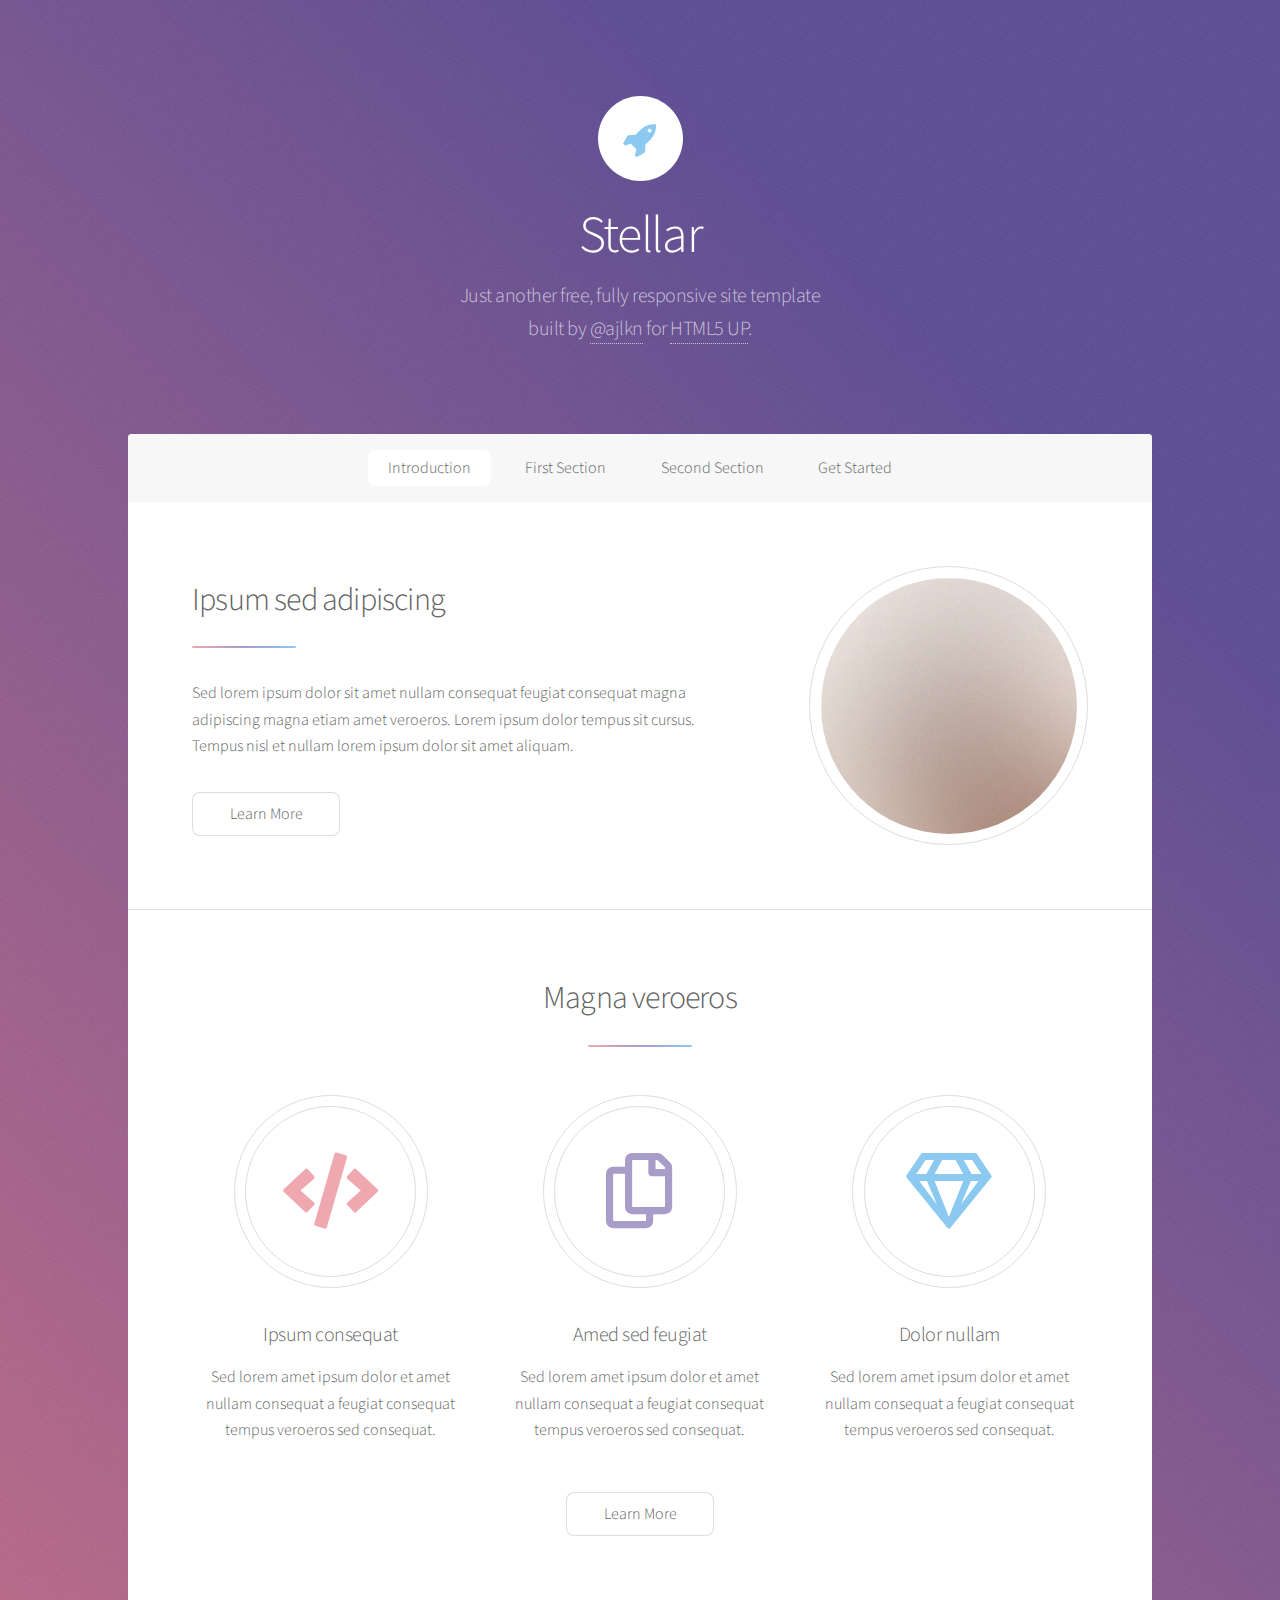
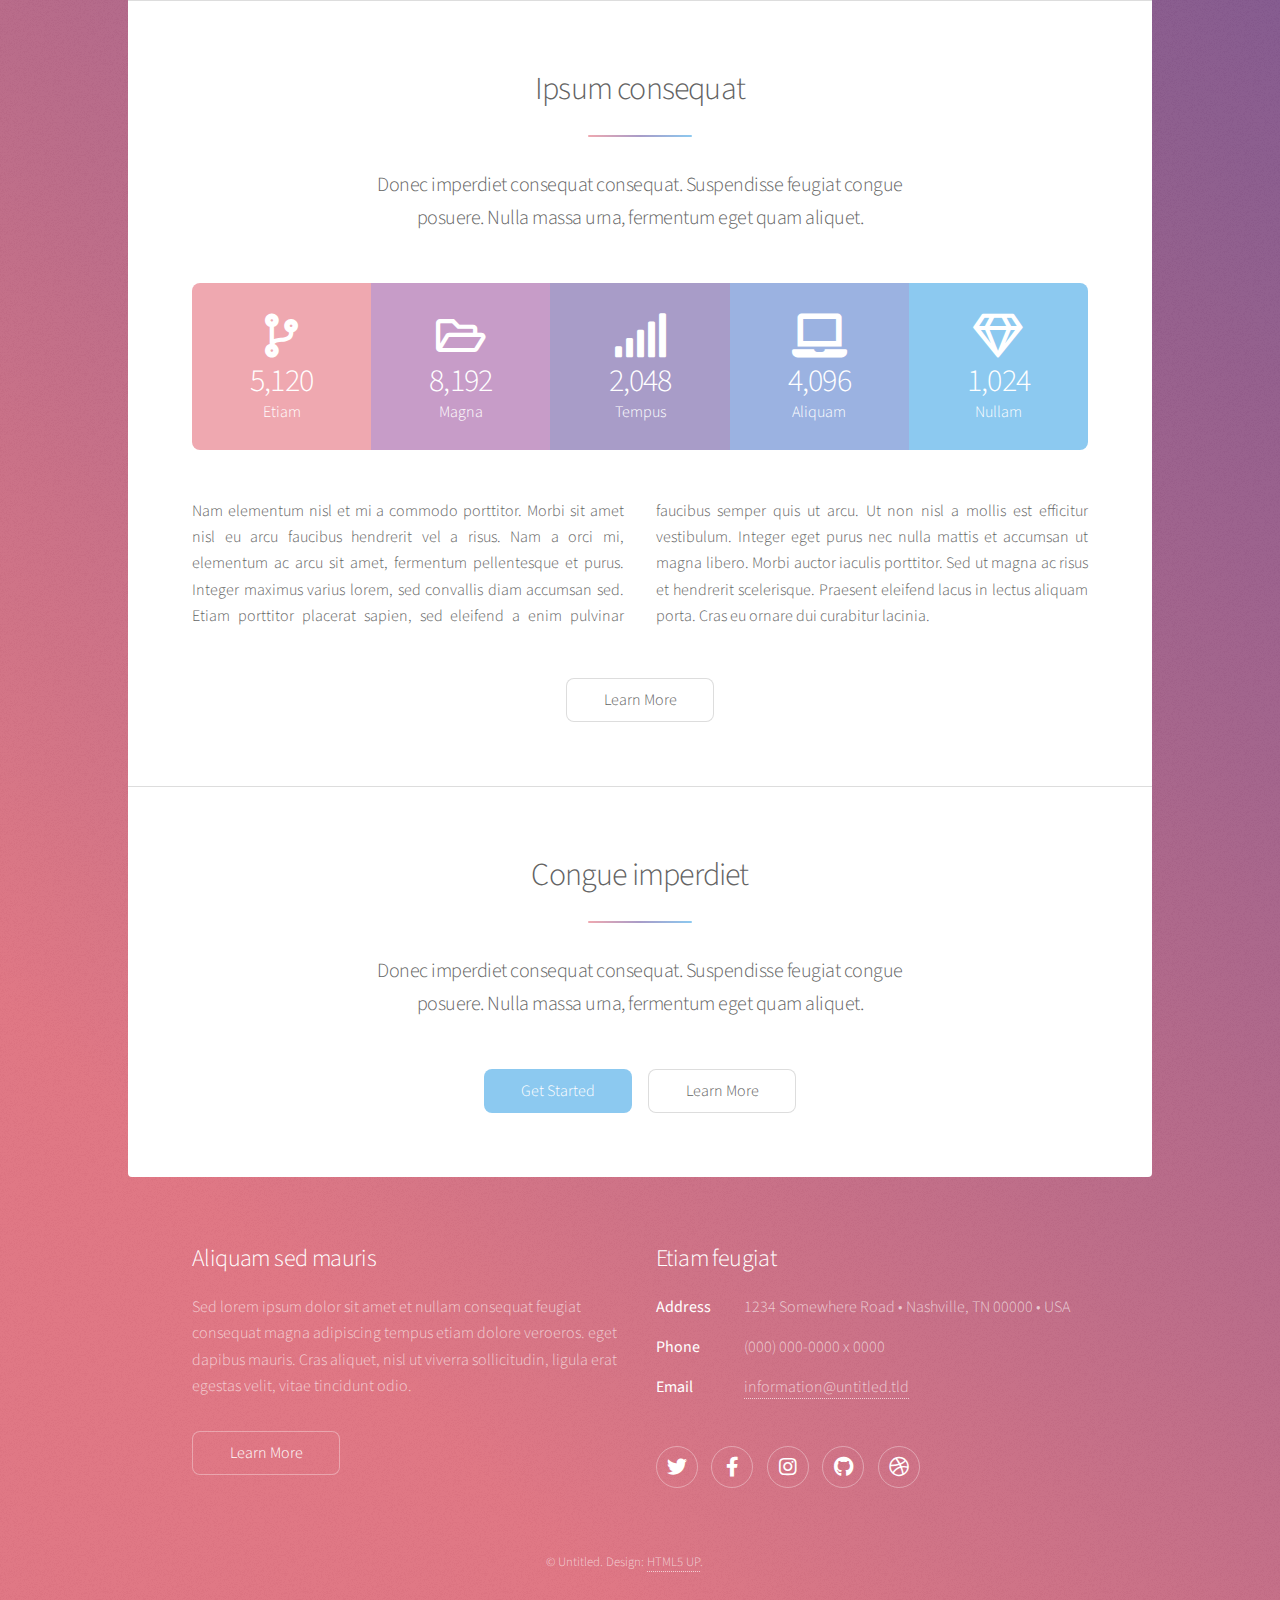
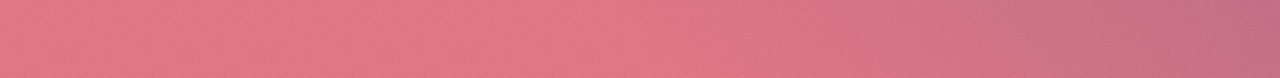
<file: html5up-stellar/index.html>
<!DOCTYPE HTML>
<!--
	Stellar by HTML5 UP
	html5up.net | @ajlkn
	Free for personal and commercial use under the CCA 3.0 license (html5up.net/license)
-->
<html>
	<head>
		<title>Stellar by HTML5 UP</title>
		<meta charset="utf-8" />
		<meta name="viewport" content="width=device-width, initial-scale=1, user-scalable=no" />
		<link rel="stylesheet" href="assets/css/main.css" />
		<noscript><link rel="stylesheet" href="assets/css/noscript.css" /></noscript>
	</head>
	<body class="is-preload">

		<!-- Wrapper -->
			<div id="wrapper">

				<!-- Header -->
					<header id="header" class="alt">
						<span class="logo"><img src="images/logo.svg" alt="" /></span>
						<h1>Stellar</h1>
						<p>Just another free, fully responsive site template<br />
						built by <a href="https://twitter.com/ajlkn">@ajlkn</a> for <a href="https://html5up.net">HTML5 UP</a>.</p>
					</header>

				<!-- Nav -->
					<nav id="nav">
						<ul>
							<li><a href="#intro" class="active">Introduction</a></li>
							<li><a href="#first">First Section</a></li>
							<li><a href="#second">Second Section</a></li>
							<li><a href="#cta">Get Started</a></li>
						</ul>
					</nav>

				<!-- Main -->
					<div id="main">

						<!-- Introduction -->
							<section id="intro" class="main">
								<div class="spotlight">
									<div class="content">
										<header class="major">
											<h2>Ipsum sed adipiscing</h2>
										</header>
										<p>Sed lorem ipsum dolor sit amet nullam consequat feugiat consequat magna
										adipiscing magna etiam amet veroeros. Lorem ipsum dolor tempus sit cursus.
										Tempus nisl et nullam lorem ipsum dolor sit amet aliquam.</p>
										<ul class="actions">
											<li><a href="generic.html" class="button">Learn More</a></li>
										</ul>
									</div>
									<span class="image"><img src="images/pic01.jpg" alt="" /></span>
								</div>
							</section>

						<!-- First Section -->
							<section id="first" class="main special">
								<header class="major">
									<h2>Magna veroeros</h2>
								</header>
								<ul class="features">
									<li>
										<span class="icon solid major style1 fa-code"></span>
										<h3>Ipsum consequat</h3>
										<p>Sed lorem amet ipsum dolor et amet nullam consequat a feugiat consequat tempus veroeros sed consequat.</p>
									</li>
									<li>
										<span class="icon major style3 fa-copy"></span>
										<h3>Amed sed feugiat</h3>
										<p>Sed lorem amet ipsum dolor et amet nullam consequat a feugiat consequat tempus veroeros sed consequat.</p>
									</li>
									<li>
										<span class="icon major style5 fa-gem"></span>
										<h3>Dolor nullam</h3>
										<p>Sed lorem amet ipsum dolor et amet nullam consequat a feugiat consequat tempus veroeros sed consequat.</p>
									</li>
								</ul>
								<footer class="major">
									<ul class="actions special">
										<li><a href="generic.html" class="button">Learn More</a></li>
									</ul>
								</footer>
							</section>

						<!-- Second Section -->
							<section id="second" class="main special">
								<header class="major">
									<h2>Ipsum consequat</h2>
									<p>Donec imperdiet consequat consequat. Suspendisse feugiat congue<br />
									posuere. Nulla massa urna, fermentum eget quam aliquet.</p>
								</header>
								<ul class="statistics">
									<li class="style1">
										<span class="icon solid fa-code-branch"></span>
										<strong>5,120</strong> Etiam
									</li>
									<li class="style2">
										<span class="icon fa-folder-open"></span>
										<strong>8,192</strong> Magna
									</li>
									<li class="style3">
										<span class="icon solid fa-signal"></span>
										<strong>2,048</strong> Tempus
									</li>
									<li class="style4">
										<span class="icon solid fa-laptop"></span>
										<strong>4,096</strong> Aliquam
									</li>
									<li class="style5">
										<span class="icon fa-gem"></span>
										<strong>1,024</strong> Nullam
									</li>
								</ul>
								<p class="content">Nam elementum nisl et mi a commodo porttitor. Morbi sit amet nisl eu arcu faucibus hendrerit vel a risus. Nam a orci mi, elementum ac arcu sit amet, fermentum pellentesque et purus. Integer maximus varius lorem, sed convallis diam accumsan sed. Etiam porttitor placerat sapien, sed eleifend a enim pulvinar faucibus semper quis ut arcu. Ut non nisl a mollis est efficitur vestibulum. Integer eget purus nec nulla mattis et accumsan ut magna libero. Morbi auctor iaculis porttitor. Sed ut magna ac risus et hendrerit scelerisque. Praesent eleifend lacus in lectus aliquam porta. Cras eu ornare dui curabitur lacinia.</p>
								<footer class="major">
									<ul class="actions special">
										<li><a href="generic.html" class="button">Learn More</a></li>
									</ul>
								</footer>
							</section>

						<!-- Get Started -->
							<section id="cta" class="main special">
								<header class="major">
									<h2>Congue imperdiet</h2>
									<p>Donec imperdiet consequat consequat. Suspendisse feugiat congue<br />
									posuere. Nulla massa urna, fermentum eget quam aliquet.</p>
								</header>
								<footer class="major">
									<ul class="actions special">
										<li><a href="generic.html" class="button primary">Get Started</a></li>
										<li><a href="generic.html" class="button">Learn More</a></li>
									</ul>
								</footer>
							</section>

					</div>

				<!-- Footer -->
					<footer id="footer">
						<section>
							<h2>Aliquam sed mauris</h2>
							<p>Sed lorem ipsum dolor sit amet et nullam consequat feugiat consequat magna adipiscing tempus etiam dolore veroeros. eget dapibus mauris. Cras aliquet, nisl ut viverra sollicitudin, ligula erat egestas velit, vitae tincidunt odio.</p>
							<ul class="actions">
								<li><a href="generic.html" class="button">Learn More</a></li>
							</ul>
						</section>
						<section>
							<h2>Etiam feugiat</h2>
							<dl class="alt">
								<dt>Address</dt>
								<dd>1234 Somewhere Road &bull; Nashville, TN 00000 &bull; USA</dd>
								<dt>Phone</dt>
								<dd>(000) 000-0000 x 0000</dd>
								<dt>Email</dt>
								<dd><a href="#">information@untitled.tld</a></dd>
							</dl>
							<ul class="icons">
								<li><a href="#" class="icon brands fa-twitter alt"><span class="label">Twitter</span></a></li>
								<li><a href="#" class="icon brands fa-facebook-f alt"><span class="label">Facebook</span></a></li>
								<li><a href="#" class="icon brands fa-instagram alt"><span class="label">Instagram</span></a></li>
								<li><a href="#" class="icon brands fa-github alt"><span class="label">GitHub</span></a></li>
								<li><a href="#" class="icon brands fa-dribbble alt"><span class="label">Dribbble</span></a></li>
							</ul>
						</section>
						<p class="copyright">&copy; Untitled. Design: <a href="https://html5up.net">HTML5 UP</a>.</p>
					</footer>

			</div>

		<!-- Scripts -->
			<script src="assets/js/jquery.min.js"></script>
			<script src="assets/js/jquery.scrollex.min.js"></script>
			<script src="assets/js/jquery.scrolly.min.js"></script>
			<script src="assets/js/browser.min.js"></script>
			<script src="assets/js/breakpoints.min.js"></script>
			<script src="assets/js/util.js"></script>
			<script src="assets/js/main.js"></script>

	</body>
</html>
</file>
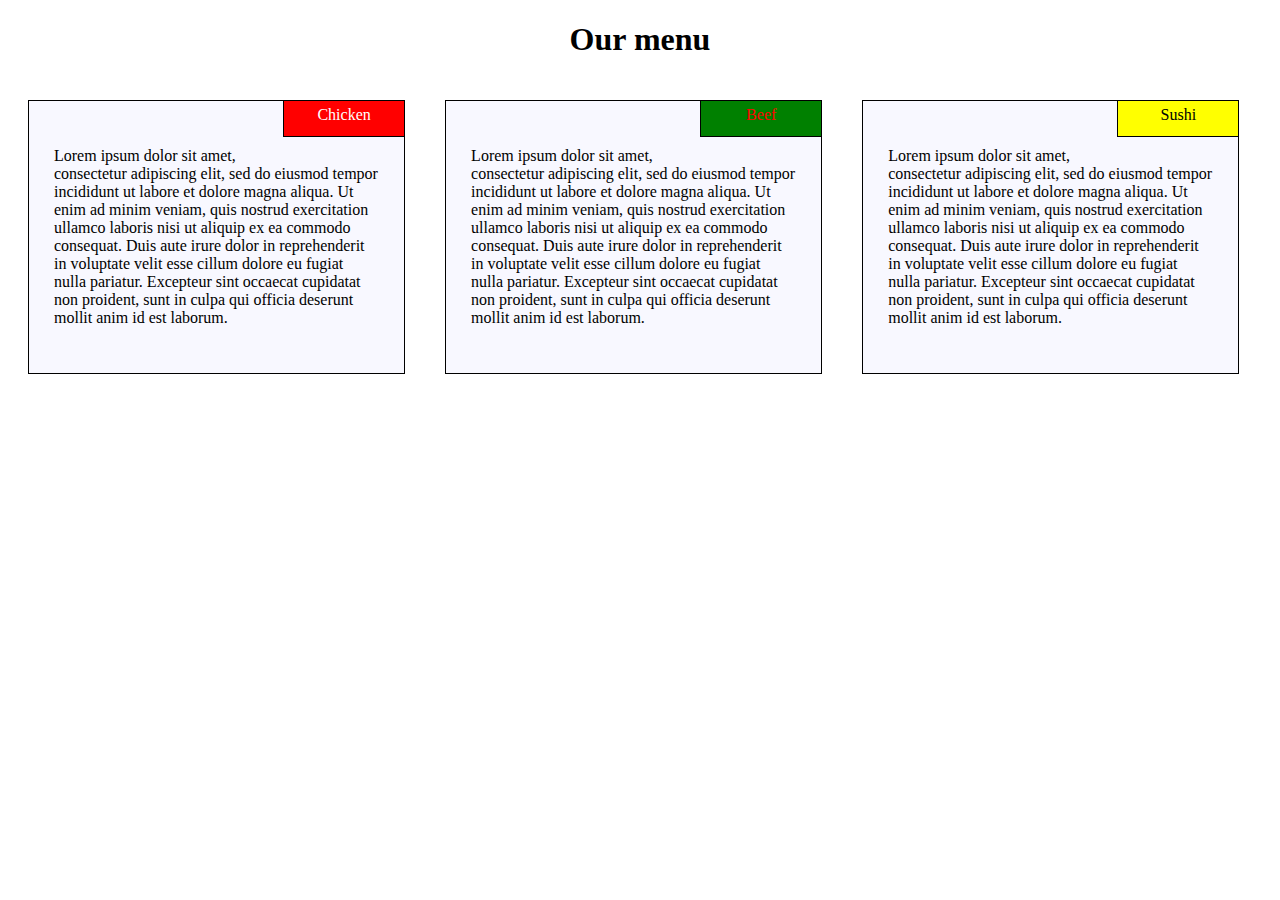
<file: module2-solution/index.html>
<!DOCTYPE html>
<html lang="en">

<head>
    <title>Module 2 Coding Assignment</title>
    <meta charset="utf-8">
    <meta name="viewport" content="width=device-width, initial-scale=1">
    <link rel="stylesheet" href="style.css">
</head>

<body>
    <div class="container">
        <div class="row">
            <h1>Our menu</h1>
            <div class="section1">
                <p id="chicken">Chicken</p>
                <div class="content">
                    <p>Lorem ipsum dolor sit amet, consectetur adipiscing elit, sed do eiusmod tempor incididunt ut labore et dolore magna aliqua. Ut enim ad minim veniam, quis nostrud exercitation ullamco laboris nisi ut aliquip ex ea commodo consequat. Duis aute irure dolor in reprehenderit in voluptate velit esse cillum dolore eu fugiat nulla pariatur. Excepteur sint occaecat cupidatat non proident, sunt in culpa qui officia deserunt mollit anim id est laborum.</p>
                </div>
            </div>
            <div class="section2">
                <p id="beef">Beef</p>
                <div class="content">
                    <p>Lorem ipsum dolor sit amet, consectetur adipiscing elit, sed do eiusmod tempor incididunt ut labore et dolore magna aliqua. Ut enim ad minim veniam, quis nostrud exercitation ullamco laboris nisi ut aliquip ex ea commodo consequat. Duis aute irure dolor in reprehenderit in voluptate velit esse cillum dolore eu fugiat nulla pariatur. Excepteur sint occaecat cupidatat non proident, sunt in culpa qui officia deserunt mollit anim id est laborum.</p>
                </div>
            </div>
            <div class="section3">
                <p id="sushi">Sushi</p>
                <div class="content">
                    <p>Lorem ipsum dolor sit amet, consectetur adipiscing elit, sed do eiusmod tempor incididunt ut labore et dolore magna aliqua. Ut enim ad minim veniam, quis nostrud exercitation ullamco laboris nisi ut aliquip ex ea commodo consequat. Duis aute irure dolor in reprehenderit in voluptate velit esse cillum dolore eu fugiat nulla pariatur. Excepteur sint occaecat cupidatat non proident, sunt in culpa qui officia deserunt mollit anim id est laborum.</p>
                </div>
            </div>
        </div>
    </div>
</body>

</html>
</file>
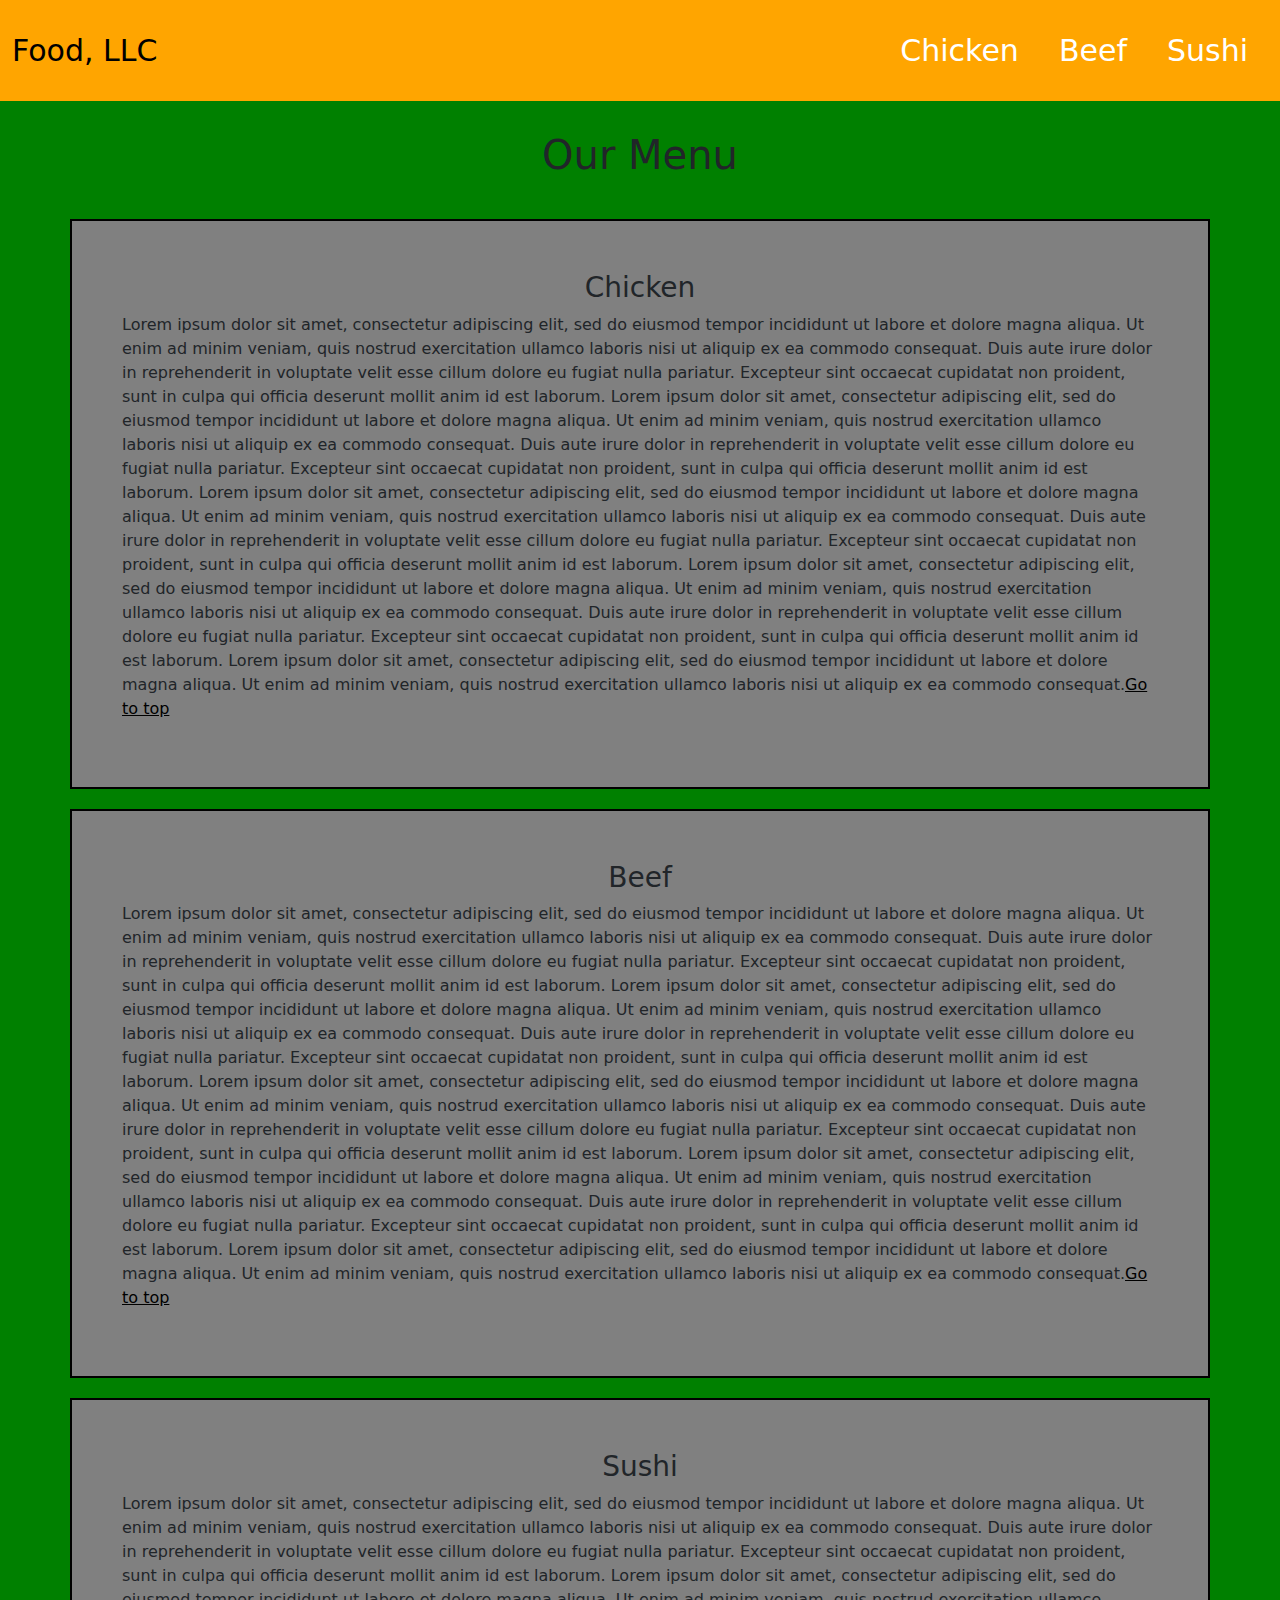
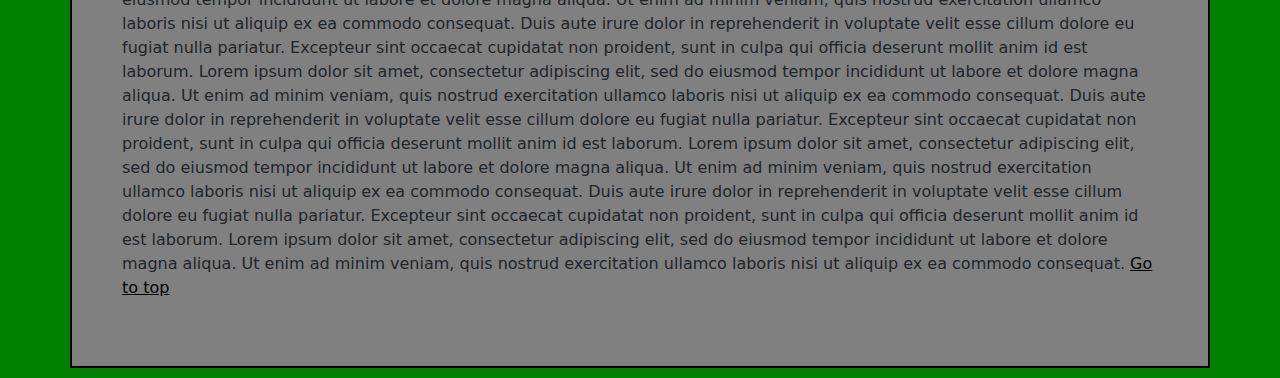
<file: module3-solution/index.html>
<!DOCTYPE html>
<html lang="en" dir="ltr">
  <head>
    <meta charset="utf-8">
    <title>Module 3 Coding Assignment</title>
    <link href="https://cdn.jsdelivr.net/npm/bootstrap@5.1.1/dist/css/bootstrap.min.css" rel="stylesheet">
    <link rel="stylesheet" href="style.css">
    

  </head>
  <body>
    <section id="menu_bar">
      <nav class="navbar navbar-expand-lg navbar-light ">
     <div class="container-fluid">

       <a class="navbar-brand" href="#">Food, LLC </a>

       <button class="navbar-toggler" type="button" data-bs-toggle="collapse" data-bs-target="#navbarNavDropdown"
       aria-controls="navbarNavDropdown" aria-expanded="false" aria-label="Toggle navigation">
         <span class="navbar-toggler-icon"></span>
       </button>

       <div class="collapse navbar-collapse justify-content-end" id="navbarNavDropdown">
         <ul class="navbar-nav">
                     <li class="nav-item">
                        <a class="nav-link" href="#Chicken">Chicken</a>
                     </li>
                     <li class="nav-item">
                       <a class="nav-link" href="#Beef">Beef</a>
                     </li>
                    <li class="nav-item ">
                      <a class="nav-link" href="#Sushi">Sushi</a>
                   </li>
       </ul>
       </div>

     </div>
   </nav>
    </section>

    <section id="header">
      <div class="container-fluid">
                  <h1 class="text-center"> Our Menu</h1>
      </div>
    </section>

<section id="content">
           <div class="container">
                   <div class="row">
                    <div class="col-lg-12 col-md-12 col-sm-12" id="content_container">
                        <h3 id="Chicken" class="text-center"> Chicken </h3>
                        <p>Lorem ipsum dolor sit amet, consectetur adipiscing elit, sed do eiusmod tempor incididunt ut labore et dolore magna aliqua.
          Ut enim ad minim veniam, quis nostrud exercitation ullamco laboris nisi ut aliquip ex ea commodo consequat. Duis
          aute irure dolor in reprehenderit in voluptate velit esse cillum dolore eu fugiat nulla pariatur. Excepteur sint
          occaecat cupidatat non proident, sunt in culpa qui officia deserunt mollit anim id est laborum. Lorem ipsum dolor
          sit amet, consectetur adipiscing elit, sed do eiusmod tempor incididunt ut labore et dolore magna aliqua. Ut enim
          ad minim veniam, quis nostrud exercitation ullamco laboris nisi ut aliquip ex ea commodo consequat. Duis aute irure
          dolor in reprehenderit in voluptate velit esse cillum dolore eu fugiat nulla pariatur. Excepteur sint occaecat
          cupidatat non proident, sunt in culpa qui officia deserunt mollit anim id est laborum. Lorem ipsum dolor sit amet,
          consectetur adipiscing elit, sed do eiusmod tempor incididunt ut labore et dolore magna aliqua. Ut enim ad minim
          veniam, quis nostrud exercitation ullamco laboris nisi ut aliquip ex ea commodo consequat. Duis aute irure dolor
          in reprehenderit in voluptate velit esse cillum dolore eu fugiat nulla pariatur. Excepteur sint occaecat cupidatat
          non proident, sunt in culpa qui officia deserunt mollit anim id est laborum. Lorem ipsum dolor sit amet, consectetur
          adipiscing elit, sed do eiusmod tempor incididunt ut labore et dolore magna aliqua. Ut enim ad minim veniam, quis
          nostrud exercitation ullamco laboris nisi ut aliquip ex ea commodo consequat. Duis aute irure dolor in reprehenderit
          in voluptate velit esse cillum dolore eu fugiat nulla pariatur. Excepteur sint occaecat cupidatat non proident,
          sunt in culpa qui officia deserunt mollit anim id est laborum. Lorem ipsum dolor sit amet, consectetur adipiscing
          elit, sed do eiusmod tempor incididunt ut labore et dolore magna aliqua. Ut enim ad minim veniam, quis nostrud
          exercitation ullamco laboris nisi ut aliquip ex ea commodo consequat.<a href="#menu_bar" id="scroll_top">Go to top</a>  </p>
                      </div>
                      <div class="col-lg-12 col-md-12 col-sm-12"  id="content_container">
                          <h3 id="Beef" class="text-center"> Beef </h3>
                          <p>Lorem ipsum dolor sit amet, consectetur adipiscing elit, sed do eiusmod tempor incididunt ut labore et dolore magna aliqua.
            Ut enim ad minim veniam, quis nostrud exercitation ullamco laboris nisi ut aliquip ex ea commodo consequat. Duis
            aute irure dolor in reprehenderit in voluptate velit esse cillum dolore eu fugiat nulla pariatur. Excepteur sint
            occaecat cupidatat non proident, sunt in culpa qui officia deserunt mollit anim id est laborum. Lorem ipsum dolor
            sit amet, consectetur adipiscing elit, sed do eiusmod tempor incididunt ut labore et dolore magna aliqua. Ut enim
            ad minim veniam, quis nostrud exercitation ullamco laboris nisi ut aliquip ex ea commodo consequat. Duis aute irure
            dolor in reprehenderit in voluptate velit esse cillum dolore eu fugiat nulla pariatur. Excepteur sint occaecat
            cupidatat non proident, sunt in culpa qui officia deserunt mollit anim id est laborum. Lorem ipsum dolor sit amet,
            consectetur adipiscing elit, sed do eiusmod tempor incididunt ut labore et dolore magna aliqua. Ut enim ad minim
            veniam, quis nostrud exercitation ullamco laboris nisi ut aliquip ex ea commodo consequat. Duis aute irure dolor
            in reprehenderit in voluptate velit esse cillum dolore eu fugiat nulla pariatur. Excepteur sint occaecat cupidatat
            non proident, sunt in culpa qui officia deserunt mollit anim id est laborum. Lorem ipsum dolor sit amet, consectetur
            adipiscing elit, sed do eiusmod tempor incididunt ut labore et dolore magna aliqua. Ut enim ad minim veniam, quis
            nostrud exercitation ullamco laboris nisi ut aliquip ex ea commodo consequat. Duis aute irure dolor in reprehenderit
            in voluptate velit esse cillum dolore eu fugiat nulla pariatur. Excepteur sint occaecat cupidatat non proident,
            sunt in culpa qui officia deserunt mollit anim id est laborum. Lorem ipsum dolor sit amet, consectetur adipiscing
            elit, sed do eiusmod tempor incididunt ut labore et dolore magna aliqua. Ut enim ad minim veniam, quis nostrud
            exercitation ullamco laboris nisi ut aliquip ex ea commodo consequat.<a href="#menu_bar" id="scroll_top">Go to top</a>  </p>
                        </div>
                        <div class="col-lg-12 col-md-12 col-sm-12"  id="content_container">
                            <h3 id="Sushi" class="text-center"> Sushi </h3>
                            <p>Lorem ipsum dolor sit amet, consectetur adipiscing elit, sed do eiusmod tempor incididunt ut labore et dolore magna aliqua.
              Ut enim ad minim veniam, quis nostrud exercitation ullamco laboris nisi ut aliquip ex ea commodo consequat. Duis
              aute irure dolor in reprehenderit in voluptate velit esse cillum dolore eu fugiat nulla pariatur. Excepteur sint
              occaecat cupidatat non proident, sunt in culpa qui officia deserunt mollit anim id est laborum. Lorem ipsum dolor
              sit amet, consectetur adipiscing elit, sed do eiusmod tempor incididunt ut labore et dolore magna aliqua. Ut enim
              ad minim veniam, quis nostrud exercitation ullamco laboris nisi ut aliquip ex ea commodo consequat. Duis aute irure
              dolor in reprehenderit in voluptate velit esse cillum dolore eu fugiat nulla pariatur. Excepteur sint occaecat
              cupidatat non proident, sunt in culpa qui officia deserunt mollit anim id est laborum. Lorem ipsum dolor sit amet,
              consectetur adipiscing elit, sed do eiusmod tempor incididunt ut labore et dolore magna aliqua. Ut enim ad minim
              veniam, quis nostrud exercitation ullamco laboris nisi ut aliquip ex ea commodo consequat. Duis aute irure dolor
              in reprehenderit in voluptate velit esse cillum dolore eu fugiat nulla pariatur. Excepteur sint occaecat cupidatat
              non proident, sunt in culpa qui officia deserunt mollit anim id est laborum. Lorem ipsum dolor sit amet, consectetur
              adipiscing elit, sed do eiusmod tempor incididunt ut labore et dolore magna aliqua. Ut enim ad minim veniam, quis
              nostrud exercitation ullamco laboris nisi ut aliquip ex ea commodo consequat. Duis aute irure dolor in reprehenderit
              in voluptate velit esse cillum dolore eu fugiat nulla pariatur. Excepteur sint occaecat cupidatat non proident,
              sunt in culpa qui officia deserunt mollit anim id est laborum. Lorem ipsum dolor sit amet, consectetur adipiscing
              elit, sed do eiusmod tempor incididunt ut labore et dolore magna aliqua. Ut enim ad minim veniam, quis nostrud
              exercitation ullamco laboris nisi ut aliquip ex ea commodo consequat. <a href="#menu_bar" id="scroll_top">Go to top</a>  </p>
                          </div>
                        </div>
                   </div>
</section>


<script src="https://cdn.jsdelivr.net/npm/bootstrap@5.1.1/dist/js/bootstrap.bundle.min.js"</script>

  </body>
</html>
</file>
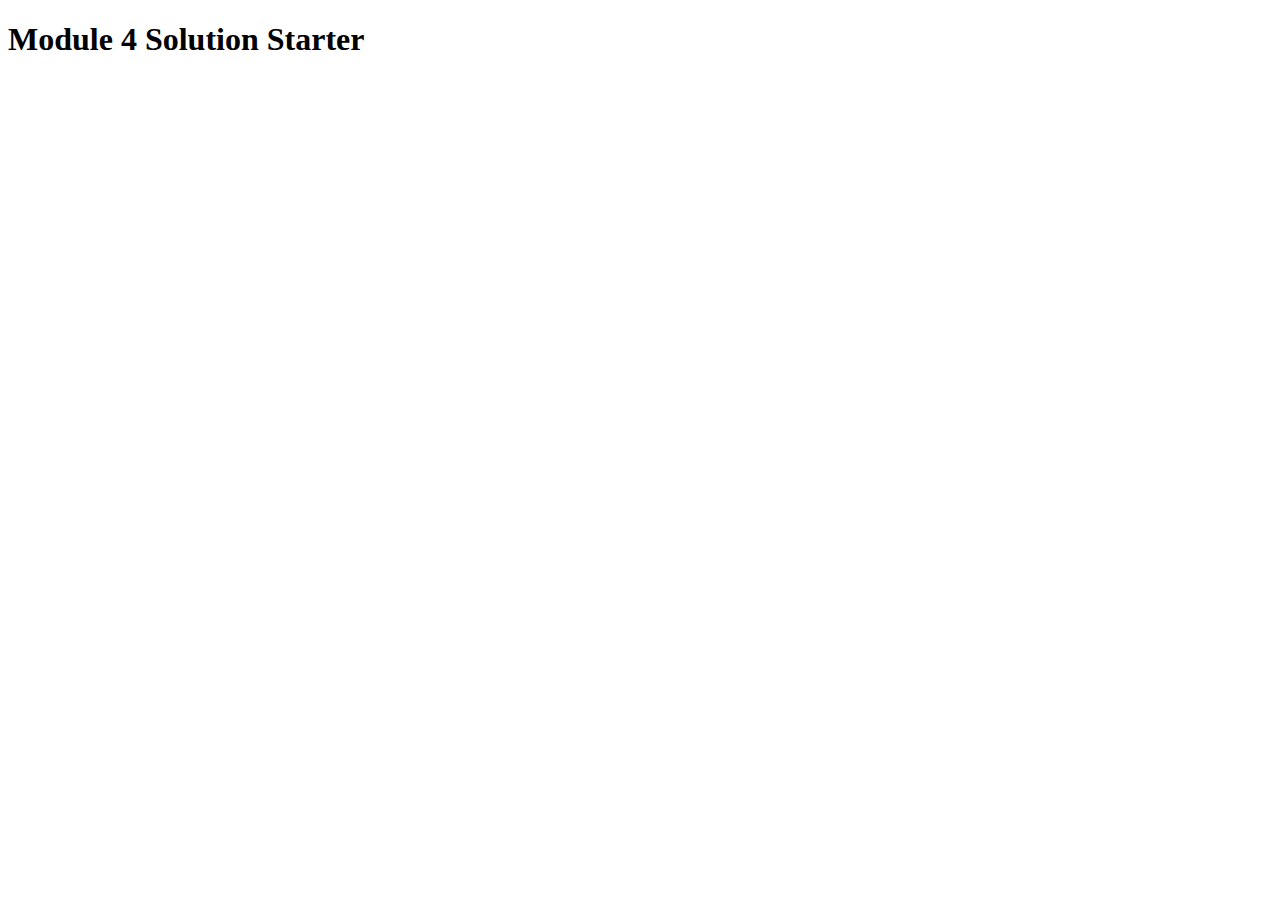
<file: module4-solution/index.html>
<!DOCTYPE html>
<html>
<head>
  <meta charset="utf-8">
  <title>Module 4 Solution Starter</title>
  <script src="SpeakHello.js"></script>
  <script src="SpeakGoodBye.js"></script>
  <script src="script.js"></script>
</head>
<body>
  <h1>Module 4 Solution Starter</h1>
</body>
</html>
</file>
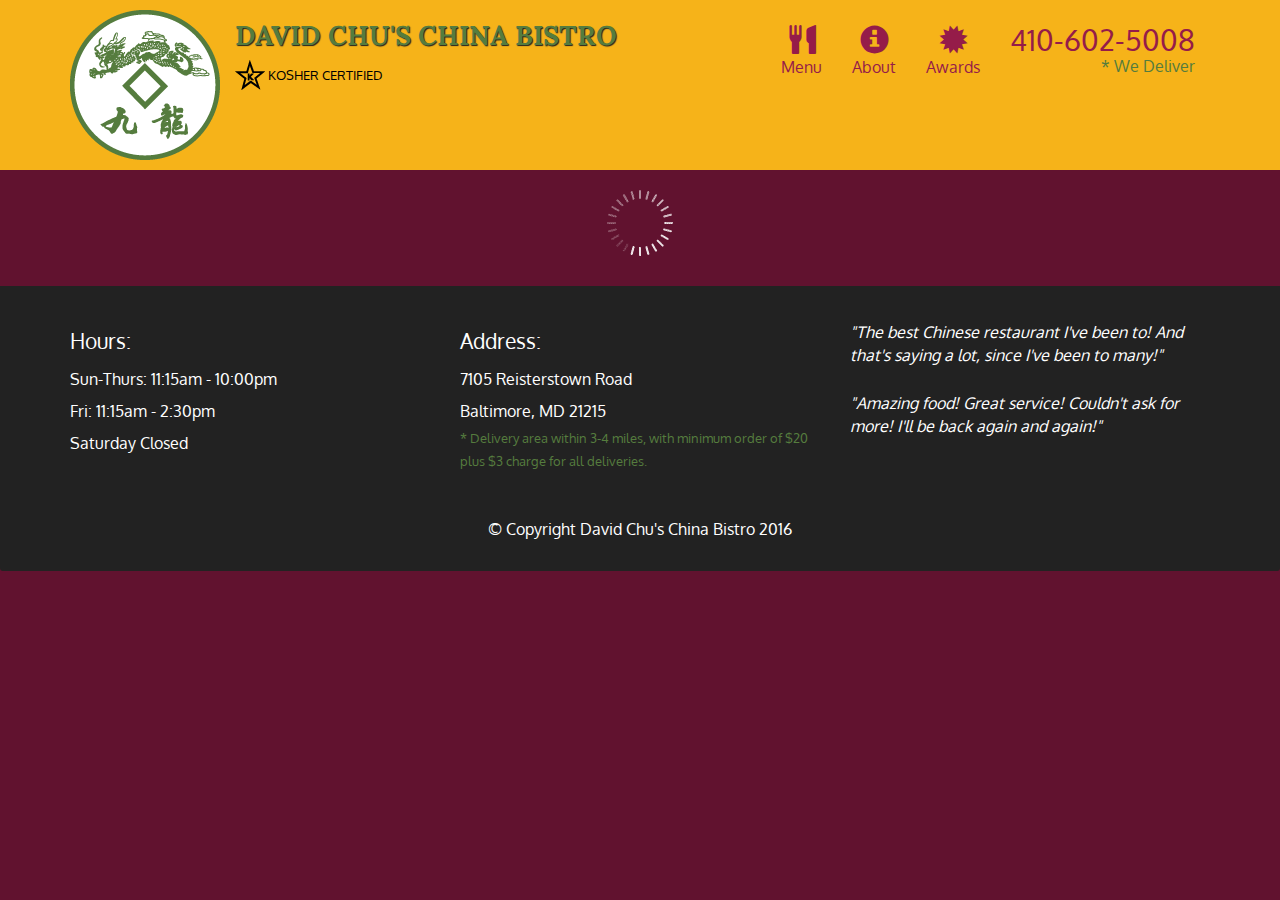
<file: module5-solution/index.html>
<!doctype html>
<html lang="en">
  <head>
    <meta charset="utf-8">
    <meta http-equiv="X-UA-Compatible" content="IE=edge">
    <meta name="viewport" content="width=device-width, initial-scale=1">
    <title>David Chu's China Bistro</title>
    <link rel="stylesheet" href="css/bootstrap.min.css">
    <link rel="stylesheet" href="css/styles.css">
    <link href='https://fonts.googleapis.com/css?family=Oxygen:400,300,700' rel='stylesheet' type='text/css'>
    <link href='https://fonts.googleapis.com/css?family=Lora' rel='stylesheet' type='text/css'>
  </head>
<body>
  <header>
    <nav id="header-nav" class="navbar navbar-default">
      <div class="container">
        <div class="navbar-header">
          <a href="index.html" class="pull-left visible-md visible-lg">
            <div id="logo-img" alt="Logo image"></div>
          </a>

          <div class="navbar-brand">
            <a href="index.html"><h1>David Chu's China Bistro</h1></a>
            <p>
              <img src="images/star-k-logo.png" alt="Kosher certification">
              <span>Kosher Certified</span>
            </p>
          </div>

          <button id="navbarToggle" type="button" class="navbar-toggle collapsed" data-toggle="collapse" data-target="#collapsable-nav" aria-expanded="false">
            <span class="sr-only">Toggle navigation</span>
            <span class="icon-bar"></span>
            <span class="icon-bar"></span>
            <span class="icon-bar"></span>
          </button>
        </div>
        
        <div id="collapsable-nav" class="collapse navbar-collapse">
           <ul id="nav-list" class="nav navbar-nav navbar-right">
            <li id="navHomeButton" class="visible-xs active">
              <a href="index.html">
                <span class="glyphicon glyphicon-home"></span> Home</a>
            </li>
            <li id="navMenuButton">
              <a href="#" onclick="$dc.loadMenuCategories();">
                <span class="glyphicon glyphicon-cutlery"></span><br class="hidden-xs"> Menu</a>
            </li>
            <li>
              <a href="#">
                <span class="glyphicon glyphicon-info-sign"></span><br class="hidden-xs"> About</a>
            </li>
            <li>
              <a href="#">
                <span class="glyphicon glyphicon-certificate"></span><br class="hidden-xs"> Awards</a>
            </li>
            <li id="phone" class="hidden-xs">
              <a href="tel:410-602-5008">
                <span>410-602-5008</span></a><div>* We Deliver</div>
            </li>
          </ul><!-- #nav-list -->
        </div><!-- .collapse .navbar-collapse -->
      </div><!-- .container -->
    </nav><!-- #header-nav -->
  </header>

  <div id="call-btn" class="visible-xs">
    <a class="btn" href="tel:410-602-5008">
    <span class="glyphicon glyphicon-earphone"></span>
    410-602-5008
    </a>
  </div>
  <div id="xs-deliver" class="text-center visible-xs">* We Deliver</div>

  <div id="main-content" class="container"></div>

  <footer class="panel-footer">
    <div class="container">
      <div class="row">
        <section id="hours" class="col-sm-4">
          <span>Hours:</span><br>
          Sun-Thurs: 11:15am - 10:00pm<br>
          Fri: 11:15am - 2:30pm<br>
          Saturday Closed
          <hr class="visible-xs">
        </section>
        <section id="address" class="col-sm-4">
          <span>Address:</span><br>
          7105 Reisterstown Road<br>
          Baltimore, MD 21215
          <p>* Delivery area within 3-4 miles, with minimum order of $20 plus $3 charge for all deliveries.</p>
          <hr class="visible-xs">
        </section>
        <section id="testimonials" class="col-sm-4">
          <p>"The best Chinese restaurant I've been to! And that's saying a lot, since I've been to many!"</p>
          <p>"Amazing food! Great service! Couldn't ask for more! I'll be back again and again!"</p>
        </section>
      </div>
      <div class="text-center">&copy; Copyright David Chu's China Bistro 2016</div>
    </div>
  </footer>

  <!-- jQuery (Bootstrap JS plugins depend on it) -->
  <script src="js/jquery-2.1.4.min.js"></script>
  <script src="js/bootstrap.min.js"></script>
  <script src="js/ajax-utils.js"></script>
  <script src="js/script.js"></script>
</body>
</html>
</file>
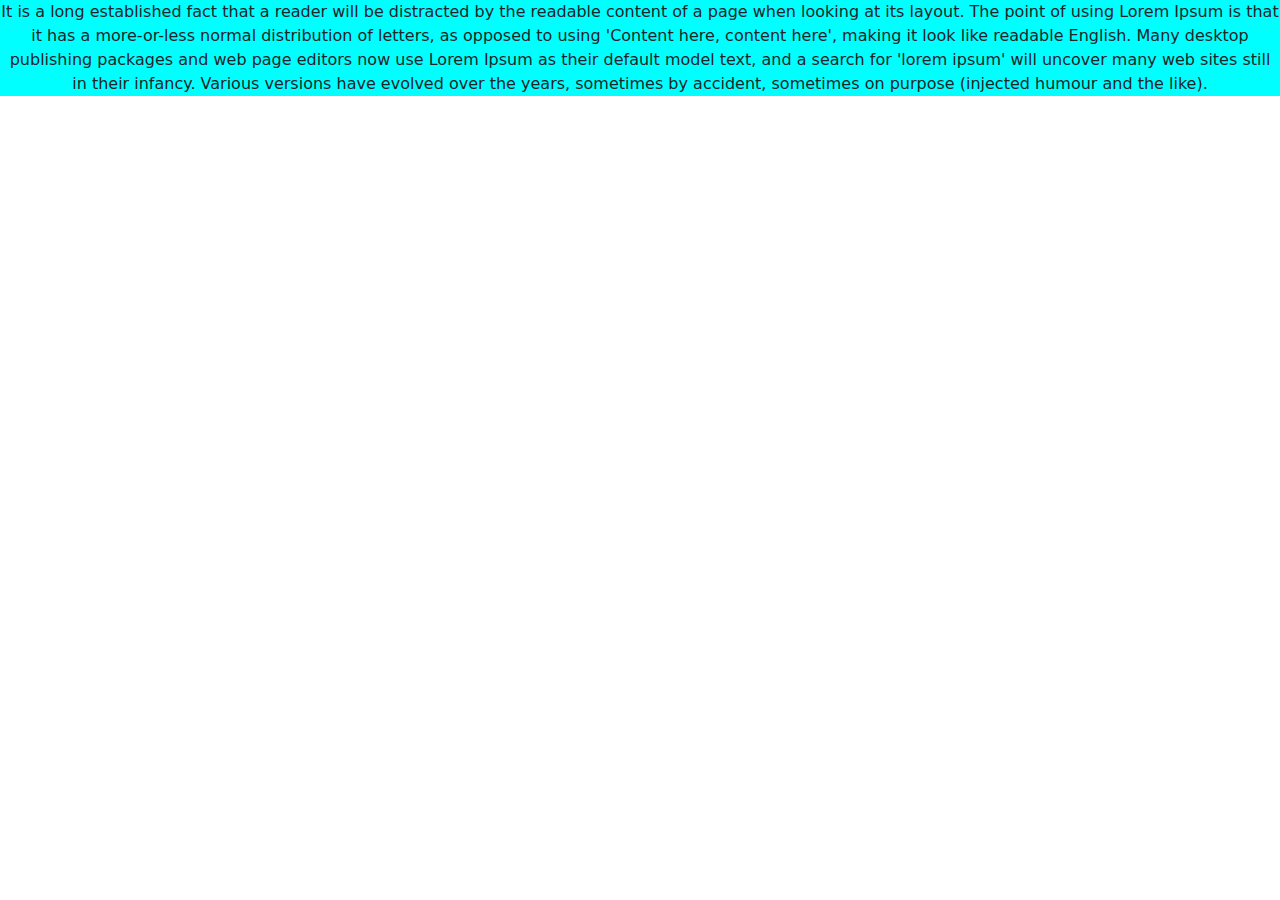
<file: Bootstrap/breakpoints/index.html>
<!DOCTYPE html>
<html lang="en">
  <head>
    <meta charset="UTF-8" />
    <meta name="viewport" content="width=device-width, initial-scale=1.0" />
    <title>Breakpoin Practices</title>
    <link
      href="https://cdn.jsdelivr.net/npm/bootstrap@5.3.3/dist/css/bootstrap.min.css"
      rel="stylesheet"
      integrity="sha384-QWTKZyjpPEjISv5WaRU9OFeRpok6YctnYmDr5pNlyT2bRjXh0JMhjY6hW+ALEwIH"
      crossorigin="anonymous"
    />
  </head>
  <body>
    <div
      class="text-lg-center text-md-end text-sm-start"
      style="background-color: aqua"
    >
      <p>
        It is a long established fact that a reader will be distracted by the
        readable content of a page when looking at its layout. The point of
        using Lorem Ipsum is that it has a more-or-less normal distribution of
        letters, as opposed to using 'Content here, content here', making it
        look like readable English. Many desktop publishing packages and web
        page editors now use Lorem Ipsum as their default model text, and a
        search for 'lorem ipsum' will uncover many web sites still in their
        infancy. Various versions have evolved over the years, sometimes by
        accident, sometimes on purpose (injected humour and the like).
      </p>
    </div>

    <script
      src="https://cdn.jsdelivr.net/npm/@popperjs/core@2.11.8/dist/umd/popper.min.js"
      integrity="sha384-I7E8VVD/ismYTF4hNIPjVp/Zjvgyol6VFvRkX/vR+Vc4jQkC+hVqc2pM8ODewa9r"
      crossorigin="anonymous"
    ></script>
    <script
      src="https://cdn.jsdelivr.net/npm/bootstrap@5.3.3/dist/js/bootstrap.min.js"
      integrity="sha384-0pUGZvbkm6XF6gxjEnlmuGrJXVbNuzT9qBBavbLwCsOGabYfZo0T0to5eqruptLy"
      crossorigin="anonymous"
    ></script>
  </body>
</html>
</file>
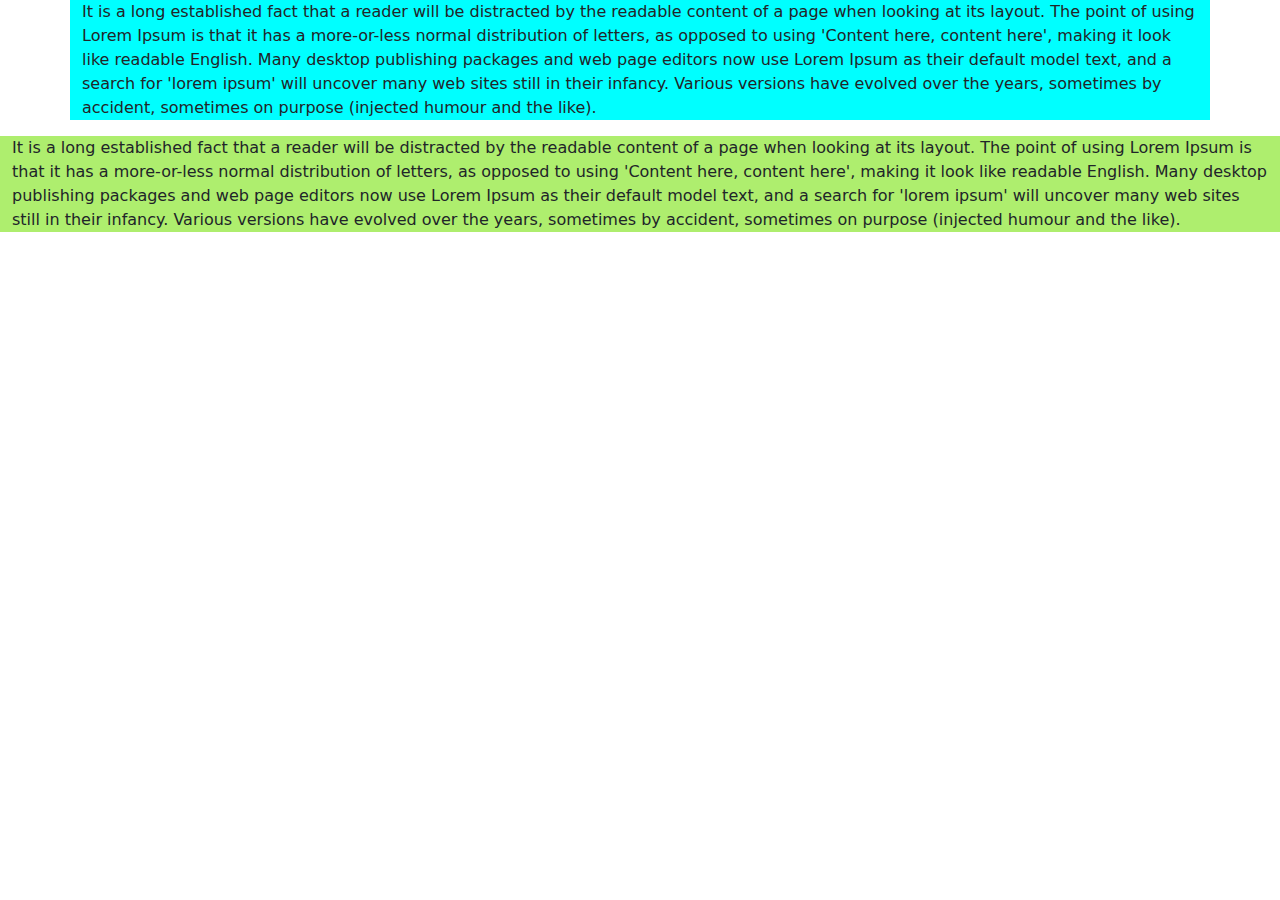
<file: Bootstrap/container/index.html>
<!DOCTYPE html>
<html lang="en">
  <head>
    <meta charset="UTF-8" />
    <meta name="viewport" content="width=device-width, initial-scale=1.0" />
    <title>Container Practices</title>
    <link
      href="https://cdn.jsdelivr.net/npm/bootstrap@5.3.3/dist/css/bootstrap.min.css"
      rel="stylesheet"
      integrity="sha384-QWTKZyjpPEjISv5WaRU9OFeRpok6YctnYmDr5pNlyT2bRjXh0JMhjY6hW+ALEwIH"
      crossorigin="anonymous"
    />
  </head>
  <body>
    <div class="container" style="background-color: aqua">
      <p>
        It is a long established fact that a reader will be distracted by the
        readable content of a page when looking at its layout. The point of
        using Lorem Ipsum is that it has a more-or-less normal distribution of
        letters, as opposed to using 'Content here, content here', making it
        look like readable English. Many desktop publishing packages and web
        page editors now use Lorem Ipsum as their default model text, and a
        search for 'lorem ipsum' will uncover many web sites still in their
        infancy. Various versions have evolved over the years, sometimes by
        accident, sometimes on purpose (injected humour and the like).
      </p>
    </div>

    <div class="container-fluid" style="background-color: rgb(174, 238, 110)">
      <p></p>
      It is a long established fact that a reader will be distracted by the
      readable content of a page when looking at its layout. The point of using
      Lorem Ipsum is that it has a more-or-less normal distribution of letters,
      as opposed to using 'Content here, content here', making it look like
      readable English. Many desktop publishing packages and web page editors
      now use Lorem Ipsum as their default model text, and a search for 'lorem
      ipsum' will uncover many web sites still in their infancy. Various
      versions have evolved over the years, sometimes by accident, sometimes on
      purpose (injected humour and the like).
    </div>
    <script
      src="https://cdn.jsdelivr.net/npm/@popperjs/core@2.11.8/dist/umd/popper.min.js"
      integrity="sha384-I7E8VVD/ismYTF4hNIPjVp/Zjvgyol6VFvRkX/vR+Vc4jQkC+hVqc2pM8ODewa9r"
      crossorigin="anonymous"
    ></script>
    <script
      src="https://cdn.jsdelivr.net/npm/bootstrap@5.3.3/dist/js/bootstrap.min.js"
      integrity="sha384-0pUGZvbkm6XF6gxjEnlmuGrJXVbNuzT9qBBavbLwCsOGabYfZo0T0to5eqruptLy"
      crossorigin="anonymous"
    ></script>
  </body>
</html>
</file>
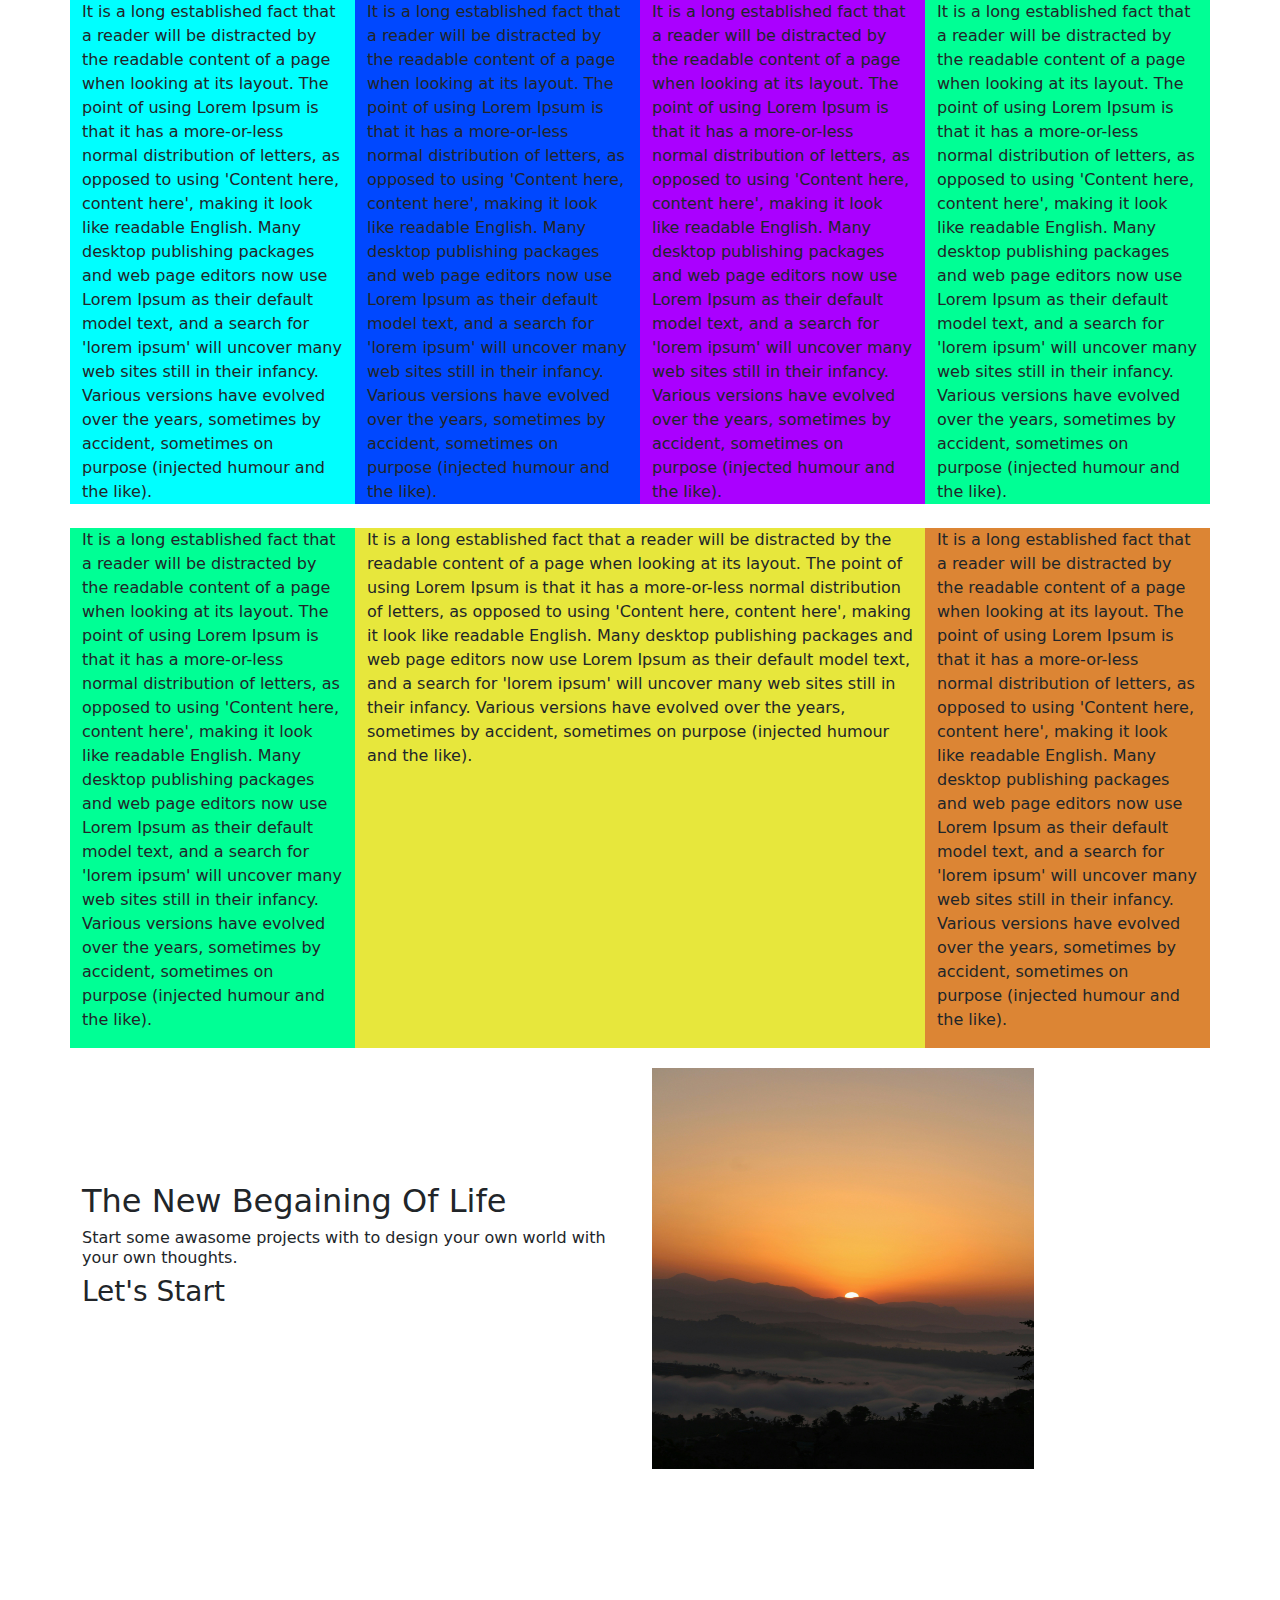
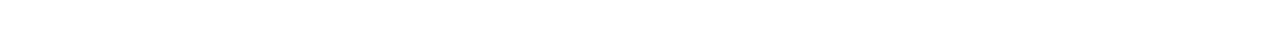
<file: Bootstrap/grid/index.html>
<!DOCTYPE html>
<html lang="en">
  <head>
    <meta charset="UTF-8" />
    <meta name="viewport" content="width=device-width, initial-scale=1.0" />
    <title>Grid Practices</title>
    <link
      href="https://cdn.jsdelivr.net/npm/bootstrap@5.3.3/dist/css/bootstrap.min.css"
      rel="stylesheet"
      integrity="sha384-QWTKZyjpPEjISv5WaRU9OFeRpok6YctnYmDr5pNlyT2bRjXh0JMhjY6hW+ALEwIH"
      crossorigin="anonymous"
    />
    <link rel="stylesheet" href="style.css" />
  </head>
  <body>
    <div class="container">
      <div class="row">
        <div
          class="col-lg-3 col-md-6 col col-12"
          style="background-color: aqua"
        >
          It is a long established fact that a reader will be distracted by the
          readable content of a page when looking at its layout. The point of
          using Lorem Ipsum is that it has a more-or-less normal distribution of
          letters, as opposed to using 'Content here, content here', making it
          look like readable English. Many desktop publishing packages and web
          page editors now use Lorem Ipsum as their default model text, and a
          search for 'lorem ipsum' will uncover many web sites still in their
          infancy. Various versions have evolved over the years, sometimes by
          accident, sometimes on purpose (injected humour and the like).
        </div>
        <div
          class="col-lg-3 col-md-6 col-12"
          style="background-color: rgb(0, 72, 255)"
        >
          It is a long established fact that a reader will be distracted by the
          readable content of a page when looking at its layout. The point of
          using Lorem Ipsum is that it has a more-or-less normal distribution of
          letters, as opposed to using 'Content here, content here', making it
          look like readable English. Many desktop publishing packages and web
          page editors now use Lorem Ipsum as their default model text, and a
          search for 'lorem ipsum' will uncover many web sites still in their
          infancy. Various versions have evolved over the years, sometimes by
          accident, sometimes on purpose (injected humour and the like).
        </div>
        <div
          class="col-lg-3 col-md-6 col-12"
          style="background-color: rgb(170, 0, 255)"
        >
          It is a long established fact that a reader will be distracted by the
          readable content of a page when looking at its layout. The point of
          using Lorem Ipsum is that it has a more-or-less normal distribution of
          letters, as opposed to using 'Content here, content here', making it
          look like readable English. Many desktop publishing packages and web
          page editors now use Lorem Ipsum as their default model text, and a
          search for 'lorem ipsum' will uncover many web sites still in their
          infancy. Various versions have evolved over the years, sometimes by
          accident, sometimes on purpose (injected humour and the like).
        </div>
        <div
          class="col-lg-3 col-md-6 col-12"
          style="background-color: rgb(0, 255, 149)"
        >
          It is a long established fact that a reader will be distracted by the
          readable content of a page when looking at its layout. The point of
          using Lorem Ipsum is that it has a more-or-less normal distribution of
          letters, as opposed to using 'Content here, content here', making it
          look like readable English. Many desktop publishing packages and web
          page editors now use Lorem Ipsum as their default model text, and a
          search for 'lorem ipsum' will uncover many web sites still in their
          infancy. Various versions have evolved over the years, sometimes by
          accident, sometimes on purpose (injected humour and the like).
        </div>
      </div>
    </div>

    <br />

    <div class="container">
      <div class="row">
        <div class="col-md-3 col-12" style="background-color: rgb(0, 255, 149)">
          <p>
            It is a long established fact that a reader will be distracted by
            the readable content of a page when looking at its layout. The point
            of using Lorem Ipsum is that it has a more-or-less normal
            distribution of letters, as opposed to using 'Content here, content
            here', making it look like readable English. Many desktop publishing
            packages and web page editors now use Lorem Ipsum as their default
            model text, and a search for 'lorem ipsum' will uncover many web
            sites still in their infancy. Various versions have evolved over the
            years, sometimes by accident, sometimes on purpose (injected humour
            and the like).
          </p>
        </div>
        <div
          class="col-md-6 col-12"
          style="background-color: rgb(231, 231, 60)"
        >
          <p>
            It is a long established fact that a reader will be distracted by
            the readable content of a page when looking at its layout. The point
            of using Lorem Ipsum is that it has a more-or-less normal
            distribution of letters, as opposed to using 'Content here, content
            here', making it look like readable English. Many desktop publishing
            packages and web page editors now use Lorem Ipsum as their default
            model text, and a search for 'lorem ipsum' will uncover many web
            sites still in their infancy. Various versions have evolved over the
            years, sometimes by accident, sometimes on purpose (injected humour
            and the like).
          </p>
        </div>
        <div
          class="col-md-3 col-12"
          style="background-color: rgb(220, 133, 52)"
        >
          <p>
            It is a long established fact that a reader will be distracted by
            the readable content of a page when looking at its layout. The point
            of using Lorem Ipsum is that it has a more-or-less normal
            distribution of letters, as opposed to using 'Content here, content
            here', making it look like readable English. Many desktop publishing
            packages and web page editors now use Lorem Ipsum as their default
            model text, and a search for 'lorem ipsum' will uncover many web
            sites still in their infancy. Various versions have evolved over the
            years, sometimes by accident, sometimes on purpose (injected humour
            and the like).
          </p>
        </div>
      </div>
    </div>

    <div class="container-fluid imageAndTextcontainer">
      <div class="container">
        <div class="row">
          <div class="col-md-6 col-12 textContainer">
            <h2>The New Begaining Of Life</h2>
            <h6>
              Start some awasome projects with to design your own world with
              your own thoughts.
            </h6>
            <h3>Let's Start</h3>
          </div>
          <div class="col-md-6 col-12 imageContainer">
            <img src="sun_shining.jpg" alt="" />
          </div>
        </div>
      </div>
    </div>

    <script
      src="https://cdn.jsdelivr.net/npm/@popperjs/core@2.11.8/dist/umd/popper.min.js"
      integrity="sha384-I7E8VVD/ismYTF4hNIPjVp/Zjvgyol6VFvRkX/vR+Vc4jQkC+hVqc2pM8ODewa9r"
      crossorigin="anonymous"
    ></script>
    <script
      src="https://cdn.jsdelivr.net/npm/bootstrap@5.3.3/dist/js/bootstrap.min.js"
      integrity="sha384-0pUGZvbkm6XF6gxjEnlmuGrJXVbNuzT9qBBavbLwCsOGabYfZo0T0to5eqruptLy"
      crossorigin="anonymous"
    ></script>
  </body>
</html>
</file>
<file: html5up-stellar/assets/css/noscript.css>
/*
	Stellar by HTML5 UP
	html5up.net | @ajlkn
	Free for personal and commercial use under the CCA 3.0 license (html5up.net/license)
*/

/* Header */

	body.is-preload #header.alt > * {
		opacity: 1;
	}

	body.is-preload #header.alt .logo {
		-moz-transform: none;
		-webkit-transform: none;
		-ms-transform: none;
		transform: none;
	}
</file>
<file: module2-solution/style.css>
.row{
  width: 100%;
}
h1{
  text-align: center;
}
.section1, .section2, .section3 {
  box-sizing: border-box;
    float: left;
      padding: 20px;
}
.content {
    background-color:	rgb(248,248,255);
    padding:  30px 25px 30px 25px ;
    border: 1px solid black;
}
#chicken{
  background-color: red;
  color: white;
}
#beef{
  background-color: green;
  color: red;
}
#sushi{
  background-color: yellow;
  color: black;
}
#chicken, #beef, #sushi {
    float: right;
    border: 1px solid black;
    margin-top: 0px;
    width: 120px;
    height: 30px;
    padding-top: 5px;
    text-align: center;
}


@media (min-width: 992px){
  .section1, .section2, .section3 {
      display: inline-block;
      width: 33%;
  }
}

@media (min-width:768px) and (max-width: 991px){
  .section1, .section2, .section3 {
      display: inline-block;
  }
  .section1, .section2{
    width: 50%;
  }
   .section3{
     width: 100%;
   }
}

@media  (max-width: 767px) {
  .section1, .section2, .section3 {
      display: inline-block;
      width: 100%;
  }
}
</file>
<file: module3-solution/style.css>
body{
  background-color: green;
}

#header h1{
  margin: 30px 0px 30px 0px;
}

#content .container .row  #content_container{
  border: 2px solid black;
  background-color: gray;
  margin: 10px 0px 10px 0px;
  padding: 50px 50px 50px 50px ;
}

@media (max-width: 768px) and (min-width: 991px) {
       #content{
         margin: 30px;
       }
        #content .container .row  #content_container{
          text-align: left;
          padding: 30px;
        }
        #header h1{
          text-align: right;
        }
}

#scroll_top{
  color: black;
}
#scroll_top:hover{
  background-color: red;
  color: white;
}

#menu_bar{
  background-color: orange;
  font-size: 30px
}
#menu_bar .navbar-brand{
  font-size: 30px
}

#menu_bar .navbar-nav .nav-item .nav-link{
  color: white;
  padding: 20px
}
#menu_bar .navbar-nav .nav-item .nav-link:hover{
  color: red;
  background-color: green
}
</file>
<file: module5-solution/css/styles.css>
body {
  font-size: 16px;
  color: #fff;
  background-color: #61122f;
  font-family: 'Oxygen', sans-serif;
}

/** HEADER **/
#header-nav {
  background-color: #f6b319;
  border-radius: 0;
  border: 0;
}

#logo-img {
  background: url('../images/restaurant-logo_large.png') no-repeat;
  width: 150px;
  height: 150px;
  margin: 10px 15px 10px 0;
}

.navbar-brand {
  padding-top: 25px;
}
.navbar-brand h1 { /* Restaurant name */
  font-family: 'Lora', serif;
  color: #557c3e;
  font-size: 1.5em;
  text-transform: uppercase;
  font-weight: bold;
  text-shadow: 1px 1px 1px #222;
  margin-top: 0;
  margin-bottom: 0;
  line-height: .75;
}
.navbar-brand a:hover, .navbar-brand a:focus {
  text-decoration: none;
}
.navbar-brand p { /* Kosher cert */
  color: #000;
  text-transform: uppercase;
  font-size: .7em;
  margin-top: 15px;
}
.navbar-brand p span { /* Star-K */
  vertical-align: middle;
}

#nav-list {
  margin-top: 10px;
}
#nav-list a {
  color: #951C49;
  text-align: center;
}
#nav-list a:hover {
  background: #E7E7E7;
}
#nav-list a span {
  font-size: 1.8em;
}

#phone {
  margin-top: 5px;
}
#phone a { /* Phone number */
  text-align: right;
  padding-bottom: 0;
}
#phone div { /* We Deliver */
  color: #557c3e;
  text-align: right;
  padding-right: 15px;
}

.navbar-header button.navbar-toggle, .navbar-header .icon-bar {
  border: 1px solid #61122f;
}
.navbar-header button.navbar-toggle {
  clear: both;
  margin-top: -30px;
}
/* END HEADER */

/* FOOTER */
.panel-footer {
  margin-top: 30px;
  padding-top: 35px;
  padding-bottom: 30px;
  background-color: #222;
  border-top: 0;
}
.panel-footer div.row {
  margin-bottom: 35px;
}
#hours, #address {
  line-height: 2;
}
#hours > span, #address > span {
  font-size: 1.3em;
}
#address p {
  color: #557c3e;
  font-size: .8em;
  line-height: 1.8;
}
#testimonials {
  font-style: italic;
}
#testimonials p:nth-child(2) {
  margin-top: 25px;
}
/* END FOOTER */



/* HOME PAGE */
.container .jumbotron {
  box-shadow: 0 0 50px #3F0C1F;
  border: 2px solid #3F0C1F;
}

#menu-tile, #specials-tile, #map-tile {
  height: 250px;
  width: 100%;
  margin-bottom: 15px;
  position: relative;
  border: 2px solid #3F0C1F;
  overflow: hidden;
}
#menu-tile:hover, #specials-tile:hover, #map-tile:hover {
  box-shadow: 0 1px 5px 1px #cccccc;
}
#menu-tile {
  background: url('../images/menu-tile.jpg') no-repeat;
  background-position: center;
}
#specials-tile {
  background: url('../images/specials-tile.jpg') no-repeat;
  background-position: center;
}
#menu-tile span, #specials-tile span, #map-tile span {
  position: absolute;
  bottom: 0;
  right: 0;
  width: 100%;
  text-align: center;
  font-size: 1.6em;
  text-transform: uppercase;
  background-color: #000;
  color: #fff;
  opacity: .8;
}
/* END HOME PAGE */

/* MENU CATEGORIES PAGE */
.category-tile { 
  position: relative;
  border: 2px solid #3F0C1F;
  overflow: hidden;
  width: 200px;
  height: 200px;
  margin: 0 auto 15px;
}
.category-tile span {
  position: absolute;
  bottom: 0;
  right: 0;
  width: 100%;
  text-align: center;
  font-size: 1.2em;
  text-transform: uppercase;
  background-color: #000;
  color: #fff;
  opacity: .8;
}
.category-tile:hover {
  box-shadow: 0 1px 5px 1px #cccccc;
}

#menu-categories-title + div {
  margin-bottom: 50px;
}
/* END MENU CATEGORIES PAGE */

/* SINGLE CATEGORY PAGE */
.menu-item-tile {
  margin-bottom: 25px;
}
.menu-item-tile hr {
  width: 80%;
}
.menu-item-tile .menu-item-price {
  font-size: 1.1em;
  text-align: right;
  margin-top: -15px;
  margin-right: -15px;
}
.menu-item-tile .menu-item-price span {
  font-size: .6em;
}
.menu-item-photo {
  position: relative;
  border: 2px solid #3F0C1F; 
  overflow: hidden;
  padding: 0;
  margin-right: -15px;
  margin-left: auto;
  margin-bottom: 20px;
  max-width: 250px;
}
.menu-item-photo div {
  position: absolute;
  bottom: 0;
  right: 0;
  width: 80px;
  background-color: #557c3e;
  text-align: center;
}
.menu-item-description {
  padding-right: 30px;
}
h3.menu-item-title {
  margin: 0 0 10px;
}
.menu-item-details {
  font-size: .9em;
  font-style: italic;
}
/* END SINGLE CATEGORY PAGE */


/********** Large devices only **********/
@media (min-width: 1200px) {
  .container .jumbotron {
    background: url('../images/jumbotron_1200.jpg') no-repeat;
    height: 675px;
  }
}

/********** Medium devices only **********/
@media (min-width: 992px) and (max-width: 1199px) {
  /* Header */
  #logo-img {
    background: url('../images/restaurant-logo_medium.png') no-repeat;
    width: 100px;
    height: 100px;
    margin: 5px 5px 5px 0;
  }
  /* End Header */

  /* Home Page */
  .container .jumbotron {
    background: url('../images/jumbotron_992.jpg') no-repeat;
    height: 558px;
  }
  /* End Home Page */
}

/********** Small devices only **********/
@media (min-width: 768px) and (max-width: 991px) {
  /* Home Page */
  .container .jumbotron {
    background: url('../images/jumbotron_768.jpg') no-repeat;
    height: 432px;
  }
  /* End Home Page */
}

/********** Extra small devices only **********/
@media (max-width: 767px) {
  /* Header */
  .navbar-brand {
    padding-top: 10px;
    height: 80px;
  }
  .navbar-brand h1 { /* Restaurant name */
    padding-top: 10px;
    font-size: 5vw; /* 1vw = 1% of viewport width */
  }
  .navbar-brand p { /* Kosher cert */
    font-size: .6em;
    margin-top: 12px;
  }
  .navbar-brand p img { /* Star-K */
    height: 20px;
  }

  #collapsable-nav a { /* Collapsed nav menu text */
    font-size: 1.2em;
  }
  #collapsable-nav a span { /* Collapsed nav menu glyph */
    font-size: 1em;
    margin-right: 5px;
  }

  #call-btn > a {
    font-size: 1.5em;
    display: block;
    margin: 0 20px;
    padding: 10px;
    border: 2px solid #fff;
    background-color: #f6b319;
    color: #951c49;
  }
  #xs-deliver {
    margin-top: 5px;
    font-size: .7em;
    letter-spacing: .1em;
    text-transform: uppercase;
  }
  /* End Header */

  /* Footer */
  .panel-footer section {
    margin-bottom: 30px;
    text-align: center;
  }
  .panel-footer section:nth-child(3) {
    margin-bottom: 0; /* margin already exists on the whole row */
  }
  .panel-footer section hr {
    width: 50%;
  }
  /* End Footer */

  /* Home Page */
  .container .jumbotron {
    margin-top: 30px;
    padding: 0;
  }
  #menu-tile, #specials-tile {
    width: 360px;
    margin: 0 auto 15px;
  }

  .menu-item-photo {
    margin-right: auto;
  }
  .menu-item-tile .menu-item-price {
    text-align: center;
  }
  .menu-item-description {
    text-align: center;;
  }
}


/********** Super extra small devices Only :-) (e.g., iPhone 4) **********/
@media (max-width: 479px) {
  /* Header */
  .navbar-brand h1 { /* Restaurant name */
    padding-top: 5px;
    font-size: 6vw;
  }
  /* End Header */
  
  /* Home page */
  #menu-tile, #specials-tile {
    width: 280px;
    margin: 0 auto 15px;
  }

  .col-xxs-12 {
    position: relative;
    min-height: 1px;
    padding-right: 15px;
    padding-left: 15px;
    float: left;
    width: 100%;
  }
}
</file>
<file: Bootstrap/grid/style.css>
.imageAndTextcontainer {
  margin-top: 20px;
}
.textContainer {
  margin-top: 10%;
}
.imageContainer img {
  width: 70%;
  height: 70%;
}
@media only screen and (max-width: 768px) {
  .textContainer {
    text-align: center !important;
  }
  .imageContainer img {
    text-align: center;
    width: 50%;
    height: 50%;
  }
  h1 {
    text-align: center;
  }
}
</file>
<file: html5up-stellar/assets/css/main.css>
@import url(fontawesome-all.min.css);
@import 'https://fonts.googleapis.com/css?family=Source+Sans+Pro:300,400';

/*
	Stellar by HTML5 UP
	html5up.net | @ajlkn
	Free for personal and commercial use under the CCA 3.0 license (html5up.net/license)
*/

html, body, div, span, applet, object,
iframe, h1, h2, h3, h4, h5, h6, p, blockquote,
pre, a, abbr, acronym, address, big, cite,
code, del, dfn, em, img, ins, kbd, q, s, samp,
small, strike, strong, sub, sup, tt, var, b,
u, i, center, dl, dt, dd, ol, ul, li, fieldset,
form, label, legend, table, caption, tbody,
tfoot, thead, tr, th, td, article, aside,
canvas, details, embed, figure, figcaption,
footer, header, hgroup, menu, nav, output, ruby,
section, summary, time, mark, audio, video {
	margin: 0;
	padding: 0;
	border: 0;
	font-size: 100%;
	font: inherit;
	vertical-align: baseline;}

article, aside, details, figcaption, figure,
footer, header, hgroup, menu, nav, section {
	display: block;}

body {
	line-height: 1;
}

ol, ul {
	list-style: none;
}

blockquote, q {
	quotes: none;
}

	blockquote:before, blockquote:after, q:before, q:after {
		content: '';
		content: none;
	}

table {
	border-collapse: collapse;
	border-spacing: 0;
}

body {
	-webkit-text-size-adjust: none;
}

mark {
	background-color: transparent;
	color: inherit;
}

input::-moz-focus-inner {
	border: 0;
	padding: 0;
}

input, select, textarea {
	-moz-appearance: none;
	-webkit-appearance: none;
	-ms-appearance: none;
	appearance: none;
}

/* Basic */

	@-ms-viewport {
		width: device-width;
	}

	body {
		-ms-overflow-style: scrollbar;
	}

	@media screen and (max-width: 480px) {

		html, body {
			min-width: 320px;
		}

	}

	html {
		box-sizing: border-box;
	}

	*, *:before, *:after {
		box-sizing: inherit;
	}

	body {
		background-color: #935d8c;
		background-image: url("images/overlay.png"), -moz-linear-gradient(45deg, #e37682 15%, #5f4d93 85%);
		background-image: url("images/overlay.png"), -webkit-linear-gradient(45deg, #e37682 15%, #5f4d93 85%);
		background-image: url("images/overlay.png"), -ms-linear-gradient(45deg, #e37682 15%, #5f4d93 85%);
		background-image: url("images/overlay.png"), linear-gradient(45deg, #e37682 15%, #5f4d93 85%);
	}

		body.is-preload *, body.is-preload *:before, body.is-preload *:after {
			-moz-animation: none !important;
			-webkit-animation: none !important;
			-ms-animation: none !important;
			animation: none !important;
			-moz-transition: none !important;
			-webkit-transition: none !important;
			-ms-transition: none !important;
			transition: none !important;
		}

/* Type */

	body {
		background-color: #935d8c;
		color: rgba(255, 255, 255, 0.65);
	}

	body, input, select, textarea {
		font-family: "Source Sans Pro", Helvetica, sans-serif;
		font-size: 17pt;
		font-weight: 300;
		line-height: 1.65;
	}

		@media screen and (max-width: 1680px) {

			body, input, select, textarea {
				font-size: 14pt;
			}

		}

		@media screen and (max-width: 1280px) {

			body, input, select, textarea {
				font-size: 12pt;
			}

		}

		@media screen and (max-width: 360px) {

			body, input, select, textarea {
				font-size: 11pt;
			}

		}

	a {
		-moz-transition: color 0.2s ease, border-bottom 0.2s ease;
		-webkit-transition: color 0.2s ease, border-bottom 0.2s ease;
		-ms-transition: color 0.2s ease, border-bottom 0.2s ease;
		transition: color 0.2s ease, border-bottom 0.2s ease;
		text-decoration: none;
		border-bottom: dotted 1px;
		color: inherit;
	}

		a:hover {
			border-bottom-color: transparent;
		}

	strong, b {
		font-weight: 400;
	}

	em, i {
		font-style: italic;
	}

	p {
		margin: 0 0 2em 0;
	}

		p.content {
			-moz-columns: 20em 2;
			-webkit-columns: 20em 2;
			-ms-columns: 20em 2;
			columns: 20em 2;
			-moz-column-gap: 2em;
			-webkit-column-gap: 2em;
			-ms-column-gap: 2em;
			column-gap: 2em;
			text-align: justify;
		}

	h1, h2, h3, h4, h5, h6 {
		font-weight: 300;
		line-height: 1.5;
		margin: 0 0 0.7em 0;
		letter-spacing: -0.025em;
	}

		h1 a, h2 a, h3 a, h4 a, h5 a, h6 a {
			color: inherit;
			text-decoration: none;
		}

	h1 {
		font-size: 2.5em;
		line-height: 1.2;
	}

	h2 {
		font-size: 1.5em;
	}

	h3 {
		font-size: 1.25em;
	}

	h4 {
		font-size: 1.1em;
	}

	h5 {
		font-size: 0.9em;
	}

	h6 {
		font-size: 0.7em;
	}

	@media screen and (max-width: 736px) {

		h1 {
			font-size: 2em;
		}

	}

	sub {
		font-size: 0.8em;
		position: relative;
		top: 0.5em;
	}

	sup {
		font-size: 0.8em;
		position: relative;
		top: -0.5em;
	}

	blockquote {
		border-left: solid 4px;
		font-style: italic;
		margin: 0 0 2em 0;
		padding: 0.5em 0 0.5em 2em;
	}

	code {
		border-radius: 8px;
		border: solid 1px;
		font-family: "Courier New", monospace;
		font-size: 0.9em;
		margin: 0 0.25em;
		padding: 0.25em 0.65em;
	}

	pre {
		-webkit-overflow-scrolling: touch;
		font-family: "Courier New", monospace;
		font-size: 0.9em;
		margin: 0 0 2em 0;
	}

		pre code {
			display: block;
			line-height: 1.75;
			padding: 1em 1.5em;
			overflow-x: auto;
		}

	hr {
		border: 0;
		border-bottom: solid 1px;
		margin: 2em 0;
	}

		hr.major {
			margin: 3em 0;
		}

	.align-left {
		text-align: left;
	}

	.align-center {
		text-align: center;
	}

	.align-right {
		text-align: right;
	}

	input, select, textarea {
		color: #ffffff;
	}

	a:hover {
		color: #ffffff;
	}

	strong, b {
		color: #ffffff;
	}

	h1, h2, h3, h4, h5, h6 {
		color: #ffffff;
	}

	blockquote {
		border-left-color: rgba(255, 255, 255, 0.35);
	}

	code {
		background: rgba(255, 255, 255, 0.075);
		border-color: rgba(255, 255, 255, 0.35);
	}

	hr {
		border-bottom-color: rgba(255, 255, 255, 0.35);
	}

/* Row */

	.row {
		display: flex;
		flex-wrap: wrap;
		box-sizing: border-box;
		align-items: stretch;
	}

		.row > * {
			box-sizing: border-box;
		}

		.row.gtr-uniform > * > :last-child {
			margin-bottom: 0;
		}

		.row.aln-left {
			justify-content: flex-start;
		}

		.row.aln-center {
			justify-content: center;
		}

		.row.aln-right {
			justify-content: flex-end;
		}

		.row.aln-top {
			align-items: flex-start;
		}

		.row.aln-middle {
			align-items: center;
		}

		.row.aln-bottom {
			align-items: flex-end;
		}

		.row > .imp {
			order: -1;
		}

		.row > .col-1 {
			width: 8.33333%;
		}

		.row > .off-1 {
			margin-left: 8.33333%;
		}

		.row > .col-2 {
			width: 16.66667%;
		}

		.row > .off-2 {
			margin-left: 16.66667%;
		}

		.row > .col-3 {
			width: 25%;
		}

		.row > .off-3 {
			margin-left: 25%;
		}

		.row > .col-4 {
			width: 33.33333%;
		}

		.row > .off-4 {
			margin-left: 33.33333%;
		}

		.row > .col-5 {
			width: 41.66667%;
		}

		.row > .off-5 {
			margin-left: 41.66667%;
		}

		.row > .col-6 {
			width: 50%;
		}

		.row > .off-6 {
			margin-left: 50%;
		}

		.row > .col-7 {
			width: 58.33333%;
		}

		.row > .off-7 {
			margin-left: 58.33333%;
		}

		.row > .col-8 {
			width: 66.66667%;
		}

		.row > .off-8 {
			margin-left: 66.66667%;
		}

		.row > .col-9 {
			width: 75%;
		}

		.row > .off-9 {
			margin-left: 75%;
		}

		.row > .col-10 {
			width: 83.33333%;
		}

		.row > .off-10 {
			margin-left: 83.33333%;
		}

		.row > .col-11 {
			width: 91.66667%;
		}

		.row > .off-11 {
			margin-left: 91.66667%;
		}

		.row > .col-12 {
			width: 100%;
		}

		.row > .off-12 {
			margin-left: 100%;
		}

		.row.gtr-0 {
			margin-top: 0;
			margin-left: 0em;
		}

			.row.gtr-0 > * {
				padding: 0 0 0 0em;
			}

			.row.gtr-0.gtr-uniform {
				margin-top: 0em;
			}

				.row.gtr-0.gtr-uniform > * {
					padding-top: 0em;
				}

		.row.gtr-25 {
			margin-top: 0;
			margin-left: -0.375em;
		}

			.row.gtr-25 > * {
				padding: 0 0 0 0.375em;
			}

			.row.gtr-25.gtr-uniform {
				margin-top: -0.375em;
			}

				.row.gtr-25.gtr-uniform > * {
					padding-top: 0.375em;
				}

		.row.gtr-50 {
			margin-top: 0;
			margin-left: -0.75em;
		}

			.row.gtr-50 > * {
				padding: 0 0 0 0.75em;
			}

			.row.gtr-50.gtr-uniform {
				margin-top: -0.75em;
			}

				.row.gtr-50.gtr-uniform > * {
					padding-top: 0.75em;
				}

		.row {
			margin-top: 0;
			margin-left: -1.5em;
		}

			.row > * {
				padding: 0 0 0 1.5em;
			}

			.row.gtr-uniform {
				margin-top: -1.5em;
			}

				.row.gtr-uniform > * {
					padding-top: 1.5em;
				}

		.row.gtr-150 {
			margin-top: 0;
			margin-left: -2.25em;
		}

			.row.gtr-150 > * {
				padding: 0 0 0 2.25em;
			}

			.row.gtr-150.gtr-uniform {
				margin-top: -2.25em;
			}

				.row.gtr-150.gtr-uniform > * {
					padding-top: 2.25em;
				}

		.row.gtr-200 {
			margin-top: 0;
			margin-left: -3em;
		}

			.row.gtr-200 > * {
				padding: 0 0 0 3em;
			}

			.row.gtr-200.gtr-uniform {
				margin-top: -3em;
			}

				.row.gtr-200.gtr-uniform > * {
					padding-top: 3em;
				}

		@media screen and (max-width: 1680px) {

			.row {
				display: flex;
				flex-wrap: wrap;
				box-sizing: border-box;
				align-items: stretch;
			}

				.row > * {
					box-sizing: border-box;
				}

				.row.gtr-uniform > * > :last-child {
					margin-bottom: 0;
				}

				.row.aln-left {
					justify-content: flex-start;
				}

				.row.aln-center {
					justify-content: center;
				}

				.row.aln-right {
					justify-content: flex-end;
				}

				.row.aln-top {
					align-items: flex-start;
				}

				.row.aln-middle {
					align-items: center;
				}

				.row.aln-bottom {
					align-items: flex-end;
				}

				.row > .imp-xlarge {
					order: -1;
				}

				.row > .col-1-xlarge {
					width: 8.33333%;
				}

				.row > .off-1-xlarge {
					margin-left: 8.33333%;
				}

				.row > .col-2-xlarge {
					width: 16.66667%;
				}

				.row > .off-2-xlarge {
					margin-left: 16.66667%;
				}

				.row > .col-3-xlarge {
					width: 25%;
				}

				.row > .off-3-xlarge {
					margin-left: 25%;
				}

				.row > .col-4-xlarge {
					width: 33.33333%;
				}

				.row > .off-4-xlarge {
					margin-left: 33.33333%;
				}

				.row > .col-5-xlarge {
					width: 41.66667%;
				}

				.row > .off-5-xlarge {
					margin-left: 41.66667%;
				}

				.row > .col-6-xlarge {
					width: 50%;
				}

				.row > .off-6-xlarge {
					margin-left: 50%;
				}

				.row > .col-7-xlarge {
					width: 58.33333%;
				}

				.row > .off-7-xlarge {
					margin-left: 58.33333%;
				}

				.row > .col-8-xlarge {
					width: 66.66667%;
				}

				.row > .off-8-xlarge {
					margin-left: 66.66667%;
				}

				.row > .col-9-xlarge {
					width: 75%;
				}

				.row > .off-9-xlarge {
					margin-left: 75%;
				}

				.row > .col-10-xlarge {
					width: 83.33333%;
				}

				.row > .off-10-xlarge {
					margin-left: 83.33333%;
				}

				.row > .col-11-xlarge {
					width: 91.66667%;
				}

				.row > .off-11-xlarge {
					margin-left: 91.66667%;
				}

				.row > .col-12-xlarge {
					width: 100%;
				}

				.row > .off-12-xlarge {
					margin-left: 100%;
				}

				.row.gtr-0 {
					margin-top: 0;
					margin-left: 0em;
				}

					.row.gtr-0 > * {
						padding: 0 0 0 0em;
					}

					.row.gtr-0.gtr-uniform {
						margin-top: 0em;
					}

						.row.gtr-0.gtr-uniform > * {
							padding-top: 0em;
						}

				.row.gtr-25 {
					margin-top: 0;
					margin-left: -0.375em;
				}

					.row.gtr-25 > * {
						padding: 0 0 0 0.375em;
					}

					.row.gtr-25.gtr-uniform {
						margin-top: -0.375em;
					}

						.row.gtr-25.gtr-uniform > * {
							padding-top: 0.375em;
						}

				.row.gtr-50 {
					margin-top: 0;
					margin-left: -0.75em;
				}

					.row.gtr-50 > * {
						padding: 0 0 0 0.75em;
					}

					.row.gtr-50.gtr-uniform {
						margin-top: -0.75em;
					}

						.row.gtr-50.gtr-uniform > * {
							padding-top: 0.75em;
						}

				.row {
					margin-top: 0;
					margin-left: -1.5em;
				}

					.row > * {
						padding: 0 0 0 1.5em;
					}

					.row.gtr-uniform {
						margin-top: -1.5em;
					}

						.row.gtr-uniform > * {
							padding-top: 1.5em;
						}

				.row.gtr-150 {
					margin-top: 0;
					margin-left: -2.25em;
				}

					.row.gtr-150 > * {
						padding: 0 0 0 2.25em;
					}

					.row.gtr-150.gtr-uniform {
						margin-top: -2.25em;
					}

						.row.gtr-150.gtr-uniform > * {
							padding-top: 2.25em;
						}

				.row.gtr-200 {
					margin-top: 0;
					margin-left: -3em;
				}

					.row.gtr-200 > * {
						padding: 0 0 0 3em;
					}

					.row.gtr-200.gtr-uniform {
						margin-top: -3em;
					}

						.row.gtr-200.gtr-uniform > * {
							padding-top: 3em;
						}

		}

		@media screen and (max-width: 1280px) {

			.row {
				display: flex;
				flex-wrap: wrap;
				box-sizing: border-box;
				align-items: stretch;
			}

				.row > * {
					box-sizing: border-box;
				}

				.row.gtr-uniform > * > :last-child {
					margin-bottom: 0;
				}

				.row.aln-left {
					justify-content: flex-start;
				}

				.row.aln-center {
					justify-content: center;
				}

				.row.aln-right {
					justify-content: flex-end;
				}

				.row.aln-top {
					align-items: flex-start;
				}

				.row.aln-middle {
					align-items: center;
				}

				.row.aln-bottom {
					align-items: flex-end;
				}

				.row > .imp-large {
					order: -1;
				}

				.row > .col-1-large {
					width: 8.33333%;
				}

				.row > .off-1-large {
					margin-left: 8.33333%;
				}

				.row > .col-2-large {
					width: 16.66667%;
				}

				.row > .off-2-large {
					margin-left: 16.66667%;
				}

				.row > .col-3-large {
					width: 25%;
				}

				.row > .off-3-large {
					margin-left: 25%;
				}

				.row > .col-4-large {
					width: 33.33333%;
				}

				.row > .off-4-large {
					margin-left: 33.33333%;
				}

				.row > .col-5-large {
					width: 41.66667%;
				}

				.row > .off-5-large {
					margin-left: 41.66667%;
				}

				.row > .col-6-large {
					width: 50%;
				}

				.row > .off-6-large {
					margin-left: 50%;
				}

				.row > .col-7-large {
					width: 58.33333%;
				}

				.row > .off-7-large {
					margin-left: 58.33333%;
				}

				.row > .col-8-large {
					width: 66.66667%;
				}

				.row > .off-8-large {
					margin-left: 66.66667%;
				}

				.row > .col-9-large {
					width: 75%;
				}

				.row > .off-9-large {
					margin-left: 75%;
				}

				.row > .col-10-large {
					width: 83.33333%;
				}

				.row > .off-10-large {
					margin-left: 83.33333%;
				}

				.row > .col-11-large {
					width: 91.66667%;
				}

				.row > .off-11-large {
					margin-left: 91.66667%;
				}

				.row > .col-12-large {
					width: 100%;
				}

				.row > .off-12-large {
					margin-left: 100%;
				}

				.row.gtr-0 {
					margin-top: 0;
					margin-left: 0em;
				}

					.row.gtr-0 > * {
						padding: 0 0 0 0em;
					}

					.row.gtr-0.gtr-uniform {
						margin-top: 0em;
					}

						.row.gtr-0.gtr-uniform > * {
							padding-top: 0em;
						}

				.row.gtr-25 {
					margin-top: 0;
					margin-left: -0.375em;
				}

					.row.gtr-25 > * {
						padding: 0 0 0 0.375em;
					}

					.row.gtr-25.gtr-uniform {
						margin-top: -0.375em;
					}

						.row.gtr-25.gtr-uniform > * {
							padding-top: 0.375em;
						}

				.row.gtr-50 {
					margin-top: 0;
					margin-left: -0.75em;
				}

					.row.gtr-50 > * {
						padding: 0 0 0 0.75em;
					}

					.row.gtr-50.gtr-uniform {
						margin-top: -0.75em;
					}

						.row.gtr-50.gtr-uniform > * {
							padding-top: 0.75em;
						}

				.row {
					margin-top: 0;
					margin-left: -1.5em;
				}

					.row > * {
						padding: 0 0 0 1.5em;
					}

					.row.gtr-uniform {
						margin-top: -1.5em;
					}

						.row.gtr-uniform > * {
							padding-top: 1.5em;
						}

				.row.gtr-150 {
					margin-top: 0;
					margin-left: -2.25em;
				}

					.row.gtr-150 > * {
						padding: 0 0 0 2.25em;
					}

					.row.gtr-150.gtr-uniform {
						margin-top: -2.25em;
					}

						.row.gtr-150.gtr-uniform > * {
							padding-top: 2.25em;
						}

				.row.gtr-200 {
					margin-top: 0;
					margin-left: -3em;
				}

					.row.gtr-200 > * {
						padding: 0 0 0 3em;
					}

					.row.gtr-200.gtr-uniform {
						margin-top: -3em;
					}

						.row.gtr-200.gtr-uniform > * {
							padding-top: 3em;
						}

		}

		@media screen and (max-width: 980px) {

			.row {
				display: flex;
				flex-wrap: wrap;
				box-sizing: border-box;
				align-items: stretch;
			}

				.row > * {
					box-sizing: border-box;
				}

				.row.gtr-uniform > * > :last-child {
					margin-bottom: 0;
				}

				.row.aln-left {
					justify-content: flex-start;
				}

				.row.aln-center {
					justify-content: center;
				}

				.row.aln-right {
					justify-content: flex-end;
				}

				.row.aln-top {
					align-items: flex-start;
				}

				.row.aln-middle {
					align-items: center;
				}

				.row.aln-bottom {
					align-items: flex-end;
				}

				.row > .imp-medium {
					order: -1;
				}

				.row > .col-1-medium {
					width: 8.33333%;
				}

				.row > .off-1-medium {
					margin-left: 8.33333%;
				}

				.row > .col-2-medium {
					width: 16.66667%;
				}

				.row > .off-2-medium {
					margin-left: 16.66667%;
				}

				.row > .col-3-medium {
					width: 25%;
				}

				.row > .off-3-medium {
					margin-left: 25%;
				}

				.row > .col-4-medium {
					width: 33.33333%;
				}

				.row > .off-4-medium {
					margin-left: 33.33333%;
				}

				.row > .col-5-medium {
					width: 41.66667%;
				}

				.row > .off-5-medium {
					margin-left: 41.66667%;
				}

				.row > .col-6-medium {
					width: 50%;
				}

				.row > .off-6-medium {
					margin-left: 50%;
				}

				.row > .col-7-medium {
					width: 58.33333%;
				}

				.row > .off-7-medium {
					margin-left: 58.33333%;
				}

				.row > .col-8-medium {
					width: 66.66667%;
				}

				.row > .off-8-medium {
					margin-left: 66.66667%;
				}

				.row > .col-9-medium {
					width: 75%;
				}

				.row > .off-9-medium {
					margin-left: 75%;
				}

				.row > .col-10-medium {
					width: 83.33333%;
				}

				.row > .off-10-medium {
					margin-left: 83.33333%;
				}

				.row > .col-11-medium {
					width: 91.66667%;
				}

				.row > .off-11-medium {
					margin-left: 91.66667%;
				}

				.row > .col-12-medium {
					width: 100%;
				}

				.row > .off-12-medium {
					margin-left: 100%;
				}

				.row.gtr-0 {
					margin-top: 0;
					margin-left: 0em;
				}

					.row.gtr-0 > * {
						padding: 0 0 0 0em;
					}

					.row.gtr-0.gtr-uniform {
						margin-top: 0em;
					}

						.row.gtr-0.gtr-uniform > * {
							padding-top: 0em;
						}

				.row.gtr-25 {
					margin-top: 0;
					margin-left: -0.375em;
				}

					.row.gtr-25 > * {
						padding: 0 0 0 0.375em;
					}

					.row.gtr-25.gtr-uniform {
						margin-top: -0.375em;
					}

						.row.gtr-25.gtr-uniform > * {
							padding-top: 0.375em;
						}

				.row.gtr-50 {
					margin-top: 0;
					margin-left: -0.75em;
				}

					.row.gtr-50 > * {
						padding: 0 0 0 0.75em;
					}

					.row.gtr-50.gtr-uniform {
						margin-top: -0.75em;
					}

						.row.gtr-50.gtr-uniform > * {
							padding-top: 0.75em;
						}

				.row {
					margin-top: 0;
					margin-left: -1.5em;
				}

					.row > * {
						padding: 0 0 0 1.5em;
					}

					.row.gtr-uniform {
						margin-top: -1.5em;
					}

						.row.gtr-uniform > * {
							padding-top: 1.5em;
						}

				.row.gtr-150 {
					margin-top: 0;
					margin-left: -2.25em;
				}

					.row.gtr-150 > * {
						padding: 0 0 0 2.25em;
					}

					.row.gtr-150.gtr-uniform {
						margin-top: -2.25em;
					}

						.row.gtr-150.gtr-uniform > * {
							padding-top: 2.25em;
						}

				.row.gtr-200 {
					margin-top: 0;
					margin-left: -3em;
				}

					.row.gtr-200 > * {
						padding: 0 0 0 3em;
					}

					.row.gtr-200.gtr-uniform {
						margin-top: -3em;
					}

						.row.gtr-200.gtr-uniform > * {
							padding-top: 3em;
						}

		}

		@media screen and (max-width: 736px) {

			.row {
				display: flex;
				flex-wrap: wrap;
				box-sizing: border-box;
				align-items: stretch;
			}

				.row > * {
					box-sizing: border-box;
				}

				.row.gtr-uniform > * > :last-child {
					margin-bottom: 0;
				}

				.row.aln-left {
					justify-content: flex-start;
				}

				.row.aln-center {
					justify-content: center;
				}

				.row.aln-right {
					justify-content: flex-end;
				}

				.row.aln-top {
					align-items: flex-start;
				}

				.row.aln-middle {
					align-items: center;
				}

				.row.aln-bottom {
					align-items: flex-end;
				}

				.row > .imp-small {
					order: -1;
				}

				.row > .col-1-small {
					width: 8.33333%;
				}

				.row > .off-1-small {
					margin-left: 8.33333%;
				}

				.row > .col-2-small {
					width: 16.66667%;
				}

				.row > .off-2-small {
					margin-left: 16.66667%;
				}

				.row > .col-3-small {
					width: 25%;
				}

				.row > .off-3-small {
					margin-left: 25%;
				}

				.row > .col-4-small {
					width: 33.33333%;
				}

				.row > .off-4-small {
					margin-left: 33.33333%;
				}

				.row > .col-5-small {
					width: 41.66667%;
				}

				.row > .off-5-small {
					margin-left: 41.66667%;
				}

				.row > .col-6-small {
					width: 50%;
				}

				.row > .off-6-small {
					margin-left: 50%;
				}

				.row > .col-7-small {
					width: 58.33333%;
				}

				.row > .off-7-small {
					margin-left: 58.33333%;
				}

				.row > .col-8-small {
					width: 66.66667%;
				}

				.row > .off-8-small {
					margin-left: 66.66667%;
				}

				.row > .col-9-small {
					width: 75%;
				}

				.row > .off-9-small {
					margin-left: 75%;
				}

				.row > .col-10-small {
					width: 83.33333%;
				}

				.row > .off-10-small {
					margin-left: 83.33333%;
				}

				.row > .col-11-small {
					width: 91.66667%;
				}

				.row > .off-11-small {
					margin-left: 91.66667%;
				}

				.row > .col-12-small {
					width: 100%;
				}

				.row > .off-12-small {
					margin-left: 100%;
				}

				.row.gtr-0 {
					margin-top: 0;
					margin-left: 0em;
				}

					.row.gtr-0 > * {
						padding: 0 0 0 0em;
					}

					.row.gtr-0.gtr-uniform {
						margin-top: 0em;
					}

						.row.gtr-0.gtr-uniform > * {
							padding-top: 0em;
						}

				.row.gtr-25 {
					margin-top: 0;
					margin-left: -0.25em;
				}

					.row.gtr-25 > * {
						padding: 0 0 0 0.25em;
					}

					.row.gtr-25.gtr-uniform {
						margin-top: -0.25em;
					}

						.row.gtr-25.gtr-uniform > * {
							padding-top: 0.25em;
						}

				.row.gtr-50 {
					margin-top: 0;
					margin-left: -0.5em;
				}

					.row.gtr-50 > * {
						padding: 0 0 0 0.5em;
					}

					.row.gtr-50.gtr-uniform {
						margin-top: -0.5em;
					}

						.row.gtr-50.gtr-uniform > * {
							padding-top: 0.5em;
						}

				.row {
					margin-top: 0;
					margin-left: -1em;
				}

					.row > * {
						padding: 0 0 0 1em;
					}

					.row.gtr-uniform {
						margin-top: -1em;
					}

						.row.gtr-uniform > * {
							padding-top: 1em;
						}

				.row.gtr-150 {
					margin-top: 0;
					margin-left: -1.5em;
				}

					.row.gtr-150 > * {
						padding: 0 0 0 1.5em;
					}

					.row.gtr-150.gtr-uniform {
						margin-top: -1.5em;
					}

						.row.gtr-150.gtr-uniform > * {
							padding-top: 1.5em;
						}

				.row.gtr-200 {
					margin-top: 0;
					margin-left: -2em;
				}

					.row.gtr-200 > * {
						padding: 0 0 0 2em;
					}

					.row.gtr-200.gtr-uniform {
						margin-top: -2em;
					}

						.row.gtr-200.gtr-uniform > * {
							padding-top: 2em;
						}

		}

		@media screen and (max-width: 480px) {

			.row {
				display: flex;
				flex-wrap: wrap;
				box-sizing: border-box;
				align-items: stretch;
			}

				.row > * {
					box-sizing: border-box;
				}

				.row.gtr-uniform > * > :last-child {
					margin-bottom: 0;
				}

				.row.aln-left {
					justify-content: flex-start;
				}

				.row.aln-center {
					justify-content: center;
				}

				.row.aln-right {
					justify-content: flex-end;
				}

				.row.aln-top {
					align-items: flex-start;
				}

				.row.aln-middle {
					align-items: center;
				}

				.row.aln-bottom {
					align-items: flex-end;
				}

				.row > .imp-xsmall {
					order: -1;
				}

				.row > .col-1-xsmall {
					width: 8.33333%;
				}

				.row > .off-1-xsmall {
					margin-left: 8.33333%;
				}

				.row > .col-2-xsmall {
					width: 16.66667%;
				}

				.row > .off-2-xsmall {
					margin-left: 16.66667%;
				}

				.row > .col-3-xsmall {
					width: 25%;
				}

				.row > .off-3-xsmall {
					margin-left: 25%;
				}

				.row > .col-4-xsmall {
					width: 33.33333%;
				}

				.row > .off-4-xsmall {
					margin-left: 33.33333%;
				}

				.row > .col-5-xsmall {
					width: 41.66667%;
				}

				.row > .off-5-xsmall {
					margin-left: 41.66667%;
				}

				.row > .col-6-xsmall {
					width: 50%;
				}

				.row > .off-6-xsmall {
					margin-left: 50%;
				}

				.row > .col-7-xsmall {
					width: 58.33333%;
				}

				.row > .off-7-xsmall {
					margin-left: 58.33333%;
				}

				.row > .col-8-xsmall {
					width: 66.66667%;
				}

				.row > .off-8-xsmall {
					margin-left: 66.66667%;
				}

				.row > .col-9-xsmall {
					width: 75%;
				}

				.row > .off-9-xsmall {
					margin-left: 75%;
				}

				.row > .col-10-xsmall {
					width: 83.33333%;
				}

				.row > .off-10-xsmall {
					margin-left: 83.33333%;
				}

				.row > .col-11-xsmall {
					width: 91.66667%;
				}

				.row > .off-11-xsmall {
					margin-left: 91.66667%;
				}

				.row > .col-12-xsmall {
					width: 100%;
				}

				.row > .off-12-xsmall {
					margin-left: 100%;
				}

				.row.gtr-0 {
					margin-top: 0;
					margin-left: 0em;
				}

					.row.gtr-0 > * {
						padding: 0 0 0 0em;
					}

					.row.gtr-0.gtr-uniform {
						margin-top: 0em;
					}

						.row.gtr-0.gtr-uniform > * {
							padding-top: 0em;
						}

				.row.gtr-25 {
					margin-top: 0;
					margin-left: -0.3125em;
				}

					.row.gtr-25 > * {
						padding: 0 0 0 0.3125em;
					}

					.row.gtr-25.gtr-uniform {
						margin-top: -0.3125em;
					}

						.row.gtr-25.gtr-uniform > * {
							padding-top: 0.3125em;
						}

				.row.gtr-50 {
					margin-top: 0;
					margin-left: -0.625em;
				}

					.row.gtr-50 > * {
						padding: 0 0 0 0.625em;
					}

					.row.gtr-50.gtr-uniform {
						margin-top: -0.625em;
					}

						.row.gtr-50.gtr-uniform > * {
							padding-top: 0.625em;
						}

				.row {
					margin-top: 0;
					margin-left: -1.25em;
				}

					.row > * {
						padding: 0 0 0 1.25em;
					}

					.row.gtr-uniform {
						margin-top: -1.25em;
					}

						.row.gtr-uniform > * {
							padding-top: 1.25em;
						}

				.row.gtr-150 {
					margin-top: 0;
					margin-left: -1.875em;
				}

					.row.gtr-150 > * {
						padding: 0 0 0 1.875em;
					}

					.row.gtr-150.gtr-uniform {
						margin-top: -1.875em;
					}

						.row.gtr-150.gtr-uniform > * {
							padding-top: 1.875em;
						}

				.row.gtr-200 {
					margin-top: 0;
					margin-left: -2.5em;
				}

					.row.gtr-200 > * {
						padding: 0 0 0 2.5em;
					}

					.row.gtr-200.gtr-uniform {
						margin-top: -2.5em;
					}

						.row.gtr-200.gtr-uniform > * {
							padding-top: 2.5em;
						}

		}

/* Box */

	.box {
		border-radius: 8px;
		border: solid;
		margin-bottom: 2em;
		padding: 1.5em;
	}

		.box > :last-child,
		.box > :last-child > :last-child,
		.box > :last-child > :last-child > :last-child {
			margin-bottom: 0;
		}

		.box.alt {
			border: 0;
			border-radius: 0;
			padding: 0;
		}

	.box {
		border-color: rgba(255, 255, 255, 0.35);
	}

/* Button */

	input[type="submit"],
	input[type="reset"],
	input[type="button"],
	button,
	.button {
		-moz-appearance: none;
		-webkit-appearance: none;
		-ms-appearance: none;
		appearance: none;
		-moz-transition: background-color 0.2s ease-in-out, color 0.2s ease-in-out;
		-webkit-transition: background-color 0.2s ease-in-out, color 0.2s ease-in-out;
		-ms-transition: background-color 0.2s ease-in-out, color 0.2s ease-in-out;
		transition: background-color 0.2s ease-in-out, color 0.2s ease-in-out;
		border-radius: 8px;
		border: 0;
		cursor: pointer;
		display: inline-block;
		font-weight: 300;
		height: 2.75em;
		line-height: 2.75em;
		min-width: 9.25em;
		padding: 0 1.5em;
		text-align: center;
		text-decoration: none;
		white-space: nowrap;
	}

		input[type="submit"].icon,
		input[type="reset"].icon,
		input[type="button"].icon,
		button.icon,
		.button.icon {
			padding-left: 1.35em;
		}

			input[type="submit"].icon:before,
			input[type="reset"].icon:before,
			input[type="button"].icon:before,
			button.icon:before,
			.button.icon:before {
				margin-right: 0.5em;
			}

		input[type="submit"].fit,
		input[type="reset"].fit,
		input[type="button"].fit,
		button.fit,
		.button.fit {
			width: 100%;
		}

		input[type="submit"].small,
		input[type="reset"].small,
		input[type="button"].small,
		button.small,
		.button.small {
			font-size: 0.8em;
		}

		input[type="submit"].large,
		input[type="reset"].large,
		input[type="button"].large,
		button.large,
		.button.large {
			font-size: 1.35em;
		}

		input[type="submit"].disabled, input[type="submit"]:disabled,
		input[type="reset"].disabled,
		input[type="reset"]:disabled,
		input[type="button"].disabled,
		input[type="button"]:disabled,
		button.disabled,
		button:disabled,
		.button.disabled,
		.button:disabled {
			pointer-events: none;
			opacity: 0.25;
		}

		@media screen and (max-width: 736px) {

			input[type="submit"],
			input[type="reset"],
			input[type="button"],
			button,
			.button {
				min-width: 0;
			}

		}

	input[type="submit"],
	input[type="reset"],
	input[type="button"],
	button,
	.button {
		background-color: transparent;
		box-shadow: inset 0 0 0 1px rgba(255, 255, 255, 0.35);
		color: #ffffff !important;
	}

		input[type="submit"]:hover,
		input[type="reset"]:hover,
		input[type="button"]:hover,
		button:hover,
		.button:hover {
			background-color: rgba(255, 255, 255, 0.075);
		}

		input[type="submit"]:active,
		input[type="reset"]:active,
		input[type="button"]:active,
		button:active,
		.button:active {
			background-color: rgba(255, 255, 255, 0.2);
		}

		input[type="submit"].icon:before,
		input[type="reset"].icon:before,
		input[type="button"].icon:before,
		button.icon:before,
		.button.icon:before {
			color: rgba(255, 255, 255, 0.5);
		}

		input[type="submit"].primary,
		input[type="reset"].primary,
		input[type="button"].primary,
		button.primary,
		.button.primary {
			background-color: #8cc9f0;
			color: #ffffff !important;
			box-shadow: none;
		}

			input[type="submit"].primary:hover,
			input[type="reset"].primary:hover,
			input[type="button"].primary:hover,
			button.primary:hover,
			.button.primary:hover {
				background-color: #9acff2;
			}

			input[type="submit"].primary:active,
			input[type="reset"].primary:active,
			input[type="button"].primary:active,
			button.primary:active,
			.button.primary:active {
				background-color: #7ec3ee;
			}

			input[type="submit"].primary.icon:before,
			input[type="reset"].primary.icon:before,
			input[type="button"].primary.icon:before,
			button.primary.icon:before,
			.button.primary.icon:before {
				color: #ffffff !important;
			}

/* Form */

	form {
		margin: 0 0 2em 0;
	}

	label {
		display: block;
		font-size: 0.9em;
		font-weight: 400;
		margin: 0 0 1em 0;
	}

	input[type="text"],
	input[type="password"],
	input[type="email"],
	select,
	textarea {
		-moz-appearance: none;
		-webkit-appearance: none;
		-ms-appearance: none;
		appearance: none;
		border-radius: 8px;
		border: solid 1px;
		color: inherit;
		display: block;
		outline: 0;
		padding: 0 1em;
		text-decoration: none;
		width: 100%;
	}

		input[type="text"]:invalid,
		input[type="password"]:invalid,
		input[type="email"]:invalid,
		select:invalid,
		textarea:invalid {
			box-shadow: none;
		}

	select {
		background-size: 1.25rem;
		background-repeat: no-repeat;
		background-position: calc(100% - 1rem) center;
		height: 2.75em;
		padding-right: 2.75em;
		text-overflow: ellipsis;
	}

		select:focus::-ms-value {
			background-color: transparent;
		}

		select::-ms-expand {
			display: none;
		}

	input[type="text"],
	input[type="password"],
	input[type="email"],
	select {
		height: 2.75em;
	}

	textarea {
		padding: 0.75em 1em;
	}

	input[type="checkbox"],
	input[type="radio"] {
		-moz-appearance: none;
		-webkit-appearance: none;
		-ms-appearance: none;
		appearance: none;
		display: block;
		float: left;
		margin-right: -2em;
		opacity: 0;
		width: 1em;
		z-index: -1;
	}

		input[type="checkbox"] + label,
		input[type="radio"] + label {
			text-decoration: none;
			cursor: pointer;
			display: inline-block;
			font-size: 1em;
			font-weight: 300;
			padding-left: 2.4em;
			padding-right: 0.75em;
			position: relative;
		}

			input[type="checkbox"] + label:before,
			input[type="radio"] + label:before {
				-moz-osx-font-smoothing: grayscale;
				-webkit-font-smoothing: antialiased;
				display: inline-block;
				font-style: normal;
				font-variant: normal;
				text-rendering: auto;
				line-height: 1;
				text-transform: none !important;
				font-family: 'Font Awesome 5 Free';
				font-weight: 900;
			}

			input[type="checkbox"] + label:before,
			input[type="radio"] + label:before {
				border-radius: 8px;
				border: solid 1px;
				content: '';
				display: inline-block;
				font-size: 0.8em;
				height: 2.0625em;
				left: 0;
				line-height: 2.0625em;
				position: absolute;
				text-align: center;
				top: 0;
				width: 2.0625em;
			}

		input[type="checkbox"]:checked + label:before,
		input[type="radio"]:checked + label:before {
			content: '\f00c';
		}

	input[type="checkbox"] + label:before {
		border-radius: 8px;
	}

	input[type="radio"] + label:before {
		border-radius: 100%;
	}

	::-webkit-input-placeholder {
		opacity: 1.0;
	}

	:-moz-placeholder {
		opacity: 1.0;
	}

	::-moz-placeholder {
		opacity: 1.0;
	}

	:-ms-input-placeholder {
		opacity: 1.0;
	}

	label {
		color: #ffffff;
	}

	input[type="text"],
	input[type="password"],
	input[type="email"],
	select,
	textarea {
		background-color: rgba(255, 255, 255, 0.075);
		border-color: rgba(255, 255, 255, 0.35);
	}

		input[type="text"]:focus,
		input[type="password"]:focus,
		input[type="email"]:focus,
		select:focus,
		textarea:focus {
			border-color: #8cc9f0;
			box-shadow: 0 0 0 1px #8cc9f0;
		}

	select {
		background-image: url("data:image/svg+xml;charset=utf8,%3Csvg xmlns='http://www.w3.org/2000/svg' width='40' height='40' preserveAspectRatio='none' viewBox='0 0 40 40'%3E%3Cpath d='M9.4,12.3l10.4,10.4l10.4-10.4c0.2-0.2,0.5-0.4,0.9-0.4c0.3,0,0.6,0.1,0.9,0.4l3.3,3.3c0.2,0.2,0.4,0.5,0.4,0.9 c0,0.4-0.1,0.6-0.4,0.9L20.7,31.9c-0.2,0.2-0.5,0.4-0.9,0.4c-0.3,0-0.6-0.1-0.9-0.4L4.3,17.3c-0.2-0.2-0.4-0.5-0.4-0.9 c0-0.4,0.1-0.6,0.4-0.9l3.3-3.3c0.2-0.2,0.5-0.4,0.9-0.4S9.1,12.1,9.4,12.3z' fill='rgba(255, 255, 255, 0.35)' /%3E%3C/svg%3E");
	}

		select option {
			color: #ffffff;
			background: #935d8c;
		}

	input[type="checkbox"] + label,
	input[type="radio"] + label {
		color: rgba(255, 255, 255, 0.65);
	}

		input[type="checkbox"] + label:before,
		input[type="radio"] + label:before {
			background: rgba(255, 255, 255, 0.075);
			border-color: rgba(255, 255, 255, 0.35);
		}

	input[type="checkbox"]:checked + label:before,
	input[type="radio"]:checked + label:before {
		background-color: #ffffff;
		border-color: #ffffff;
		color: #935d8c;
	}

	input[type="checkbox"]:focus + label:before,
	input[type="radio"]:focus + label:before {
		border-color: #8cc9f0;
		box-shadow: 0 0 0 1px #8cc9f0;
	}

	::-webkit-input-placeholder {
		color: rgba(255, 255, 255, 0.5) !important;
	}

	:-moz-placeholder {
		color: rgba(255, 255, 255, 0.5) !important;
	}

	::-moz-placeholder {
		color: rgba(255, 255, 255, 0.5) !important;
	}

	:-ms-input-placeholder {
		color: rgba(255, 255, 255, 0.5) !important;
	}

	.formerize-placeholder {
		color: rgba(255, 255, 255, 0.5) !important;
	}

/* Icon */

	.icon {
		text-decoration: none;
		-moz-transition: background-color 0.2s ease-in-out, color 0.2s ease-in-out;
		-webkit-transition: background-color 0.2s ease-in-out, color 0.2s ease-in-out;
		-ms-transition: background-color 0.2s ease-in-out, color 0.2s ease-in-out;
		transition: background-color 0.2s ease-in-out, color 0.2s ease-in-out;
		border-bottom: none;
		position: relative;
	}

		.icon:before {
			-moz-osx-font-smoothing: grayscale;
			-webkit-font-smoothing: antialiased;
			display: inline-block;
			font-style: normal;
			font-variant: normal;
			text-rendering: auto;
			line-height: 1;
			text-transform: none !important;
			font-family: 'Font Awesome 5 Free';
			font-weight: 400;
		}

		.icon > .label {
			display: none;
		}

		.icon:before {
			line-height: solid;
		}

		.icon.solid:before {
			font-weight: 900;
		}

		.icon.brands:before {
			font-family: 'Font Awesome 5 Brands';
		}

		.icon.major {
			border: solid 1px;
			display: inline-block;
			border-radius: 100%;
			padding: 0.65em;
			margin: 0 0 2em 0;
			cursor: default;
		}

			.icon.major:before {
				display: inline-block;
				font-size: 6.25rem;
				width: 2.25em;
				height: 2.25em;
				line-height: 2.2em;
				border-radius: 100%;
				border: solid 1px;
				text-align: center;
			}

		.icon.alt {
			display: inline-block;
			border: solid 1px;
			border-radius: 100%;
		}

			.icon.alt:before {
				display: block;
				font-size: 1.25em;
				width: 2em;
				height: 2em;
				text-align: center;
				line-height: 2em;
			}

		.icon.style1 {
			color: #efa8b0;
		}

		.icon.style2 {
			color: #c79cc8;
		}

		.icon.style3 {
			color: #a89cc8;
		}

		.icon.style4 {
			color: #9bb2e1;
		}

		.icon.style5 {
			color: #8cc9f0;
		}

		@media screen and (max-width: 1680px) {

			.icon.major:before {
				font-size: 5.5rem;
			}

		}

		@media screen and (max-width: 1280px) {

			.icon.major:before {
				font-size: 4.75rem;
			}

		}

		@media screen and (max-width: 736px) {

			.icon.major {
				margin: 0 0 1.5em 0;
				padding: 0.35em;
			}

				.icon.major:before {
					font-size: 3.5rem;
				}

		}

	.icon.major {
		border-color: rgba(255, 255, 255, 0.35);
	}

		.icon.major:before {
			border-color: rgba(255, 255, 255, 0.35);
		}

	.icon.alt {
		border-color: rgba(255, 255, 255, 0.35);
		color: #ffffff;
	}

		.icon.alt:hover {
			background-color: rgba(255, 255, 255, 0.075);
		}

		.icon.alt:active {
			background-color: rgba(255, 255, 255, 0.2);
		}

/* Image */

	.image {
		border-radius: 8px;
		border: 0;
		display: inline-block;
		position: relative;
	}

		.image img {
			border-radius: 8px;
			display: block;
		}

		.image.left, .image.right {
			max-width: 40%;
		}

			.image.left img, .image.right img {
				width: 100%;
			}

		.image.left {
			float: left;
			margin: 0 1.5em 1em 0;
			top: 0.25em;
		}

		.image.right {
			float: right;
			margin: 0 0 1em 1.5em;
			top: 0.25em;
		}

		.image.fit {
			display: block;
			margin: 0 0 2em 0;
			width: 100%;
		}

			.image.fit img {
				width: 100%;
			}

		.image.main {
			display: block;
			margin: 0 0 3em 0;
			width: 100%;
		}

			.image.main img {
				width: 100%;
			}

/* List */

	ol {
		list-style: decimal;
		margin: 0 0 2em 0;
		padding-left: 1.25em;
	}

		ol li {
			padding-left: 0.25em;
		}

	ul {
		list-style: disc;
		margin: 0 0 2em 0;
		padding-left: 1em;
	}

		ul li {
			padding-left: 0.5em;
		}

		ul.alt {
			list-style: none;
			padding-left: 0;
		}

			ul.alt li {
				border-top: solid 1px;
				padding: 0.5em 0;
			}

				ul.alt li:first-child {
					border-top: 0;
					padding-top: 0;
				}

	dl {
		margin: 0 0 2em 0;
	}

		dl dt {
			display: block;
			font-weight: 400;
			margin: 0 0 1em 0;
		}

		dl dd {
			margin-left: 2em;
		}

		dl.alt dt {
			display: block;
			width: 3em;
			margin: 0;
			clear: left;
			float: left;
		}

		dl.alt dd {
			margin: 0 0 0.85em 5.5em;
		}

		dl.alt:after {
			content: '';
			display: block;
			clear: both;
		}

	ul.alt li {
		border-top-color: rgba(255, 255, 255, 0.35);
	}

	dl dt {
		color: #ffffff;
	}

/* Actions */

	ul.actions {
		display: -moz-flex;
		display: -webkit-flex;
		display: -ms-flex;
		display: flex;
		cursor: default;
		list-style: none;
		margin-left: -1em;
		padding-left: 0;
	}

		ul.actions li {
			padding: 0 0 0 1em;
			vertical-align: middle;
		}

		ul.actions.special {
			-moz-justify-content: center;
			-webkit-justify-content: center;
			-ms-justify-content: center;
			justify-content: center;
			width: 100%;
			margin-left: 0;
		}

			ul.actions.special li:first-child {
				padding-left: 0;
			}

		ul.actions.stacked {
			-moz-flex-direction: column;
			-webkit-flex-direction: column;
			-ms-flex-direction: column;
			flex-direction: column;
			margin-left: 0;
		}

			ul.actions.stacked li {
				padding: 1.3em 0 0 0;
			}

				ul.actions.stacked li:first-child {
					padding-top: 0;
				}

		ul.actions.fit {
			width: calc(100% + 1em);
		}

			ul.actions.fit li {
				-moz-flex-grow: 1;
				-webkit-flex-grow: 1;
				-ms-flex-grow: 1;
				flex-grow: 1;
				-moz-flex-shrink: 1;
				-webkit-flex-shrink: 1;
				-ms-flex-shrink: 1;
				flex-shrink: 1;
				width: 100%;
			}

				ul.actions.fit li > * {
					width: 100%;
				}

			ul.actions.fit.stacked {
				width: 100%;
			}

		@media screen and (max-width: 480px) {

			ul.actions:not(.fixed) {
				-moz-flex-direction: column;
				-webkit-flex-direction: column;
				-ms-flex-direction: column;
				flex-direction: column;
				margin-left: 0;
				width: 100% !important;
			}

				ul.actions:not(.fixed) li {
					-moz-flex-grow: 1;
					-webkit-flex-grow: 1;
					-ms-flex-grow: 1;
					flex-grow: 1;
					-moz-flex-shrink: 1;
					-webkit-flex-shrink: 1;
					-ms-flex-shrink: 1;
					flex-shrink: 1;
					padding: 1em 0 0 0;
					text-align: center;
					width: 100%;
				}

					ul.actions:not(.fixed) li > * {
						width: 100%;
					}

					ul.actions:not(.fixed) li:first-child {
						padding-top: 0;
					}

					ul.actions:not(.fixed) li input[type="submit"],
					ul.actions:not(.fixed) li input[type="reset"],
					ul.actions:not(.fixed) li input[type="button"],
					ul.actions:not(.fixed) li button,
					ul.actions:not(.fixed) li .button {
						width: 100%;
					}

						ul.actions:not(.fixed) li input[type="submit"].icon:before,
						ul.actions:not(.fixed) li input[type="reset"].icon:before,
						ul.actions:not(.fixed) li input[type="button"].icon:before,
						ul.actions:not(.fixed) li button.icon:before,
						ul.actions:not(.fixed) li .button.icon:before {
							margin-left: -0.5rem;
						}

		}

/* Icons */

	ul.icons {
		cursor: default;
		list-style: none;
		padding-left: 0;
	}

		ul.icons li {
			display: inline-block;
			padding: 0 0.65em 0 0;
		}

			ul.icons li:last-child {
				padding-right: 0 !important;
			}

/* Section/Article */

	section.special, article.special {
		text-align: center;
	}

	header.major {
		margin-bottom: 3em;
	}

		header.major h2 {
			font-size: 2em;
		}

			header.major h2:after {
				display: block;
				content: '';
				width: 3.25em;
				height: 2px;
				margin: 0.7em 0 1em 0;
				border-radius: 2px;
			}

				section.special header.major h2:after, article.special header.major h2:after {
					margin-left: auto;
					margin-right: auto;
				}

		header.major p {
			font-size: 1.25em;
			letter-spacing: -0.025em;
		}

		header.major.special {
			text-align: center;
		}

			header.major.special h2:after {
				margin-left: auto;
				margin-right: auto;
			}

	footer.major {
		margin-top: 3em;
	}

	@media screen and (max-width: 736px) {

		header.major {
			margin-bottom: 0;
		}

			header.major h2 {
				font-size: 1.5em;
			}

			header.major p {
				font-size: 1em;
				letter-spacing: 0;
			}

				header.major p br {
					display: none;
				}

		footer.major {
			margin-top: 0;
		}

	}

	header.major h2:after {
		background-color: rgba(255, 255, 255, 0.35);
	}

/* Table */

	.table-wrapper {
		-webkit-overflow-scrolling: touch;
		overflow-x: auto;
	}

	table {
		margin: 0 0 2em 0;
		width: 100%;
	}

		table tbody tr {
			border: solid 1px;
			border-left: 0;
			border-right: 0;
		}

		table td {
			padding: 0.75em 0.75em;
		}

		table th {
			font-size: 0.9em;
			font-weight: 400;
			padding: 0 0.75em 0.75em 0.75em;
			text-align: left;
		}

		table thead {
			border-bottom: solid 2px;
		}

		table tfoot {
			border-top: solid 2px;
		}

		table.alt {
			border-collapse: separate;
		}

			table.alt tbody tr td {
				border: solid 1px;
				border-left-width: 0;
				border-top-width: 0;
			}

				table.alt tbody tr td:first-child {
					border-left-width: 1px;
				}

			table.alt tbody tr:first-child td {
				border-top-width: 1px;
			}

			table.alt thead {
				border-bottom: 0;
			}

			table.alt tfoot {
				border-top: 0;
			}

	table tbody tr {
		border-color: rgba(255, 255, 255, 0.35);
	}

		table tbody tr:nth-child(2n + 1) {
			background-color: rgba(255, 255, 255, 0.075);
		}

	table th {
		color: #ffffff;
	}

	table thead {
		border-bottom-color: rgba(255, 255, 255, 0.35);
	}

	table tfoot {
		border-top-color: rgba(255, 255, 255, 0.35);
	}

	table.alt tbody tr td {
		border-color: rgba(255, 255, 255, 0.35);
	}

/* Features */

	.features {
		display: -moz-flex;
		display: -webkit-flex;
		display: -ms-flex;
		display: flex;
		-moz-flex-wrap: wrap;
		-webkit-flex-wrap: wrap;
		-ms-flex-wrap: wrap;
		flex-wrap: wrap;
		-moz-justify-content: center;
		-webkit-justify-content: center;
		-ms-justify-content: center;
		justify-content: center;
		width: calc(100% + 2em);
		margin: 0 0 3em -2em;
		padding: 0;
		list-style: none;
	}

		.features li {
			width: calc(33.33333% - 2em);
			margin-left: 2em;
			margin-top: 3em;
			padding: 0;
		}

			.features li:nth-child(1), .features li:nth-child(2), .features li:nth-child(3) {
				margin-top: 0;
			}

			.features li > :last-child {
				margin-bottom: 0;
			}

		@media screen and (max-width: 980px) {

			.features li {
				width: calc(50% - 2em);
			}

				.features li:nth-child(3) {
					margin-top: 3em;
				}

		}

		@media screen and (max-width: 736px) {

			.features {
				width: 100%;
				margin: 0 0 2em 0;
			}

				.features li {
					width: 100%;
					margin-left: 0;
					margin-top: 2em;
				}

					.features li:nth-child(2), .features li:nth-child(3) {
						margin-top: 2em;
					}

		}

/* Statistics */

	.statistics {
		display: -moz-flex;
		display: -webkit-flex;
		display: -ms-flex;
		display: flex;
		width: 100%;
		margin: 0 0 3em 0;
		padding: 0;
		list-style: none;
		cursor: default;
	}

		.statistics li {
			-moz-flex: 1;
			-webkit-flex: 1;
			-ms-flex: 1;
			flex: 1;
			padding: 1.5em;
			color: #ffffff;
			text-align: center;
		}

			.statistics li.style1 {
				background-color: #efa8b0;
			}

			.statistics li.style2 {
				background-color: #c79cc8;
			}

			.statistics li.style3 {
				background-color: #a89cc8;
			}

			.statistics li.style4 {
				background-color: #9bb2e1;
			}

			.statistics li.style5 {
				background-color: #8cc9f0;
			}

			.statistics li strong, .statistics li b {
				display: block;
				font-size: 2em;
				line-height: 1.1;
				color: inherit !important;
				font-weight: 300;
				letter-spacing: -0.025em;
			}

			.statistics li:first-child {
				border-top-left-radius: 8px;
				border-bottom-left-radius: 8px;
			}

			.statistics li:last-child {
				border-top-right-radius: 8px;
				border-bottom-right-radius: 8px;
			}

			.statistics li .icon {
				display: inline-block;
			}

				.statistics li .icon:before {
					font-size: 2.75rem;
					line-height: 1.3;
				}

		@media screen and (max-width: 980px) {

			.statistics li strong, .statistics li b {
				font-size: 1.5em;
			}

		}

		@media screen and (max-width: 736px) {

			.statistics {
				display: block;
				width: 20em;
				max-width: 100%;
				margin: 0 auto 2em auto;
			}

				.statistics li:first-child {
					border-bottom-left-radius: 0;
					border-top-right-radius: 8px;
				}

				.statistics li:last-child {
					border-top-right-radius: 0;
					border-bottom-left-radius: 8px;
				}

				.statistics li .icon:before {
					font-size: 3.75rem;
				}

				.statistics li strong, .statistics li b {
					font-size: 2.5em;
				}

		}

/* Spotlight */

	.spotlight {
		display: -moz-flex;
		display: -webkit-flex;
		display: -ms-flex;
		display: flex;
		-moz-align-items: center;
		-webkit-align-items: center;
		-ms-align-items: center;
		align-items: center;
		margin: 0 0 2em 0;
	}

		.spotlight .content {
			-moz-flex: 1;
			-webkit-flex: 1;
			-ms-flex: 1;
			flex: 1;
		}

			.spotlight .content > :last-child {
				margin-bottom: 0;
			}

			.spotlight .content header.major {
				margin: 0 0 2em 0;
			}

		.spotlight .image {
			display: inline-block;
			margin-left: 4em;
			padding: 0.65em;
			border-radius: 100%;
			border: solid 1px;
		}

			.spotlight .image img {
				display: block;
				border-radius: 100%;
				width: 16em;
			}

		@media screen and (max-width: 980px) {

			.spotlight {
				-moz-flex-direction: column-reverse;
				-webkit-flex-direction: column-reverse;
				-ms-flex-direction: column-reverse;
				flex-direction: column-reverse;
				text-align: center;
			}

				.spotlight .content {
					-moz-flex: 0 1 auto;
					-webkit-flex: 0 1 auto;
					-ms-flex: 0 1 auto;
					flex: 0 1 auto;
					width: 100%;
				}

					.spotlight .content header.major h2:after {
						margin-left: auto;
						margin-right: auto;
					}

					.spotlight .content .actions {
						-moz-justify-content: center;
						-webkit-justify-content: center;
						-ms-justify-content: center;
						justify-content: center;
						width: calc(100% + 1em);
					}

				.spotlight .image {
					-moz-flex: 0 1 auto;
					-webkit-flex: 0 1 auto;
					-ms-flex: 0 1 auto;
					flex: 0 1 auto;
					margin-left: 0;
					margin-bottom: 2em;
				}

		}

		@media screen and (max-width: 736px) {

			.spotlight .image {
				padding: 0.35em;
			}

				.spotlight .image img {
					width: 12em;
				}

		}

	.spotlight .image {
		border-color: rgba(255, 255, 255, 0.35);
	}

/* Header */

	#header {
		padding: 5em 5em 1em 5em ;
		text-align: center;
	}

		#header h1 {
			margin: 0 0 0.25em 0;
		}

		#header p {
			font-size: 1.25em;
			letter-spacing: -0.025em;
		}

		#header.alt {
			padding: 7em 5em 4em 5em ;
		}

			#header.alt h1 {
				font-size: 3.25em;
			}

			#header.alt > * {
				-moz-transition: opacity 3s ease;
				-webkit-transition: opacity 3s ease;
				-ms-transition: opacity 3s ease;
				transition: opacity 3s ease;
				-moz-transition-delay: 0.5s;
				-webkit-transition-delay: 0.5s;
				-ms-transition-delay: 0.5s;
				transition-delay: 0.5s;
				opacity: 1;
			}

			#header.alt .logo {
				-moz-transition: opacity 1.25s ease, -moz-transform 0.5s ease;
				-webkit-transition: opacity 1.25s ease, -webkit-transform 0.5s ease;
				-ms-transition: opacity 1.25s ease, -ms-transform 0.5s ease;
				transition: opacity 1.25s ease, transform 0.5s ease;
				-moz-transition-delay: 0s;
				-webkit-transition-delay: 0s;
				-ms-transition-delay: 0s;
				transition-delay: 0s;
				display: block;
				margin: 0 0 1.5em 0;
			}

				#header.alt .logo img {
					display: block;
					margin: 0 auto;
					max-width: 75%;
				}

		@media screen and (max-width: 1280px) {

			#header {
				padding: 4em 4em 0.1em 4em ;
			}

				#header.alt {
					padding: 6em 4em 3em 4em ;
				}

		}

		@media screen and (max-width: 980px) {

			#header {
				padding: 4em 3em 0.1em 3em ;
			}

				#header.alt {
					padding: 5em 3em 2em 3em ;
				}

		}

		@media screen and (max-width: 736px) {

			#header {
				padding: 3em 2em 0.1em 2em ;
			}

				#header p {
					font-size: 1em;
					letter-spacing: 0;
				}

					#header p br {
						display: none;
					}

				#header.alt {
					padding: 4em 2em 1em 2em ;
				}

					#header.alt h1 {
						font-size: 2.5em;
					}

		}

		@media screen and (max-width: 480px) {

			#header {
				padding: 3em 1.5em 0.1em 1.5em ;
			}

				#header.alt {
					padding: 4em 1.5em 1em 1.5em ;
				}

		}

		@media screen and (max-width: 360px) {

			#header {
				padding: 2.5em 1em 0.1em 1em ;
			}

				#header.alt {
					padding: 3.5em 1em 0.5em 1em ;
				}

		}

		body.is-preload #header.alt > * {
			opacity: 0;
		}

		body.is-preload #header.alt .logo {
			-moz-transform: scale(0.8) rotate(-30deg);
			-webkit-transform: scale(0.8) rotate(-30deg);
			-ms-transform: scale(0.8) rotate(-30deg);
			transform: scale(0.8) rotate(-30deg);
		}

/* Nav */

	#nav {
		-moz-transition: background-color 0.2s ease, border-top-left-radius 0.2s ease, border-top-right-radius 0.2s ease, padding 0.2s ease;
		-webkit-transition: background-color 0.2s ease, border-top-left-radius 0.2s ease, border-top-right-radius 0.2s ease, padding 0.2s ease;
		-ms-transition: background-color 0.2s ease, border-top-left-radius 0.2s ease, border-top-right-radius 0.2s ease, padding 0.2s ease;
		transition: background-color 0.2s ease, border-top-left-radius 0.2s ease, border-top-right-radius 0.2s ease, padding 0.2s ease;
		background-color: #ffffff;
		color: #636363;
		position: absolute;
		width: 64em;
		max-width: calc(100% - 4em);
		padding: 1em;
		background-color: #f7f7f7;
		border-top-left-radius: 0.25em;
		border-top-right-radius: 0.25em;
		cursor: default;
		text-align: center;
	}

		#nav input, #nav select, #nav textarea {
			color: #636363;
		}

		#nav a:hover {
			color: #636363;
		}

		#nav strong, #nav b {
			color: #636363;
		}

		#nav h1, #nav h2, #nav h3, #nav h4, #nav h5, #nav h6 {
			color: #636363;
		}

		#nav blockquote {
			border-left-color: #dddddd;
		}

		#nav code {
			background: rgba(222, 222, 222, 0.25);
			border-color: #dddddd;
		}

		#nav hr {
			border-bottom-color: #dddddd;
		}

		#nav + #main {
			padding-top: 4.25em;
		}

		#nav ul {
			margin: 0;
			padding: 0;
			list-style: none;
		}

			#nav ul li {
				-moz-transition: margin 0.2s ease;
				-webkit-transition: margin 0.2s ease;
				-ms-transition: margin 0.2s ease;
				transition: margin 0.2s ease;
				display: inline-block;
				margin: 0 0.35em;
				padding: 0;
				vertical-align: middle;
			}

				#nav ul li a {
					-moz-transition: font-size 0.2s ease;
					-webkit-transition: font-size 0.2s ease;
					-ms-transition: font-size 0.2s ease;
					transition: font-size 0.2s ease;
					display: inline-block;
					height: 2.25em;
					line-height: 2.25em;
					padding: 0 1.25em;
					border: 0;
					border-radius: 8px;
					box-shadow: inset 0 0 0 1px transparent;
				}

					#nav ul li a:hover {
						background-color: rgba(222, 222, 222, 0.25);
					}

					#nav ul li a.active {
						background-color: #ffffff;
						box-shadow: none;
					}

		#nav.alt {
			position: fixed;
			top: 0;
			padding: 0.5em 1em;
			background-color: rgba(247, 247, 247, 0.95);
			border-top-left-radius: 0;
			border-top-right-radius: 0;
			z-index: 10000;
		}

			#nav.alt ul li {
				margin: 0 0.175em;
			}

				#nav.alt ul li a {
					font-size: 0.9em;
				}

		@media screen and (max-width: 736px) {

			#nav {
				display: none;
			}

				#nav + #main {
					padding-top: 0;
				}

		}

/* Main */

	#main {
		background-color: #ffffff;
		color: #636363;
		border-radius: 0.25em;
	}

		#main input, #main select, #main textarea {
			color: #636363;
		}

		#main a:hover {
			color: #636363;
		}

		#main strong, #main b {
			color: #636363;
		}

		#main h1, #main h2, #main h3, #main h4, #main h5, #main h6 {
			color: #636363;
		}

		#main blockquote {
			border-left-color: #dddddd;
		}

		#main code {
			background: rgba(222, 222, 222, 0.25);
			border-color: #dddddd;
		}

		#main hr {
			border-bottom-color: #dddddd;
		}

		#main .box {
			border-color: #dddddd;
		}

		#main input[type="submit"],
		#main input[type="reset"],
		#main input[type="button"],
		#main button,
		#main .button {
			background-color: transparent;
			box-shadow: inset 0 0 0 1px #dddddd;
			color: #636363 !important;
		}

			#main input[type="submit"]:hover,
			#main input[type="reset"]:hover,
			#main input[type="button"]:hover,
			#main button:hover,
			#main .button:hover {
				background-color: rgba(222, 222, 222, 0.25);
			}

			#main input[type="submit"]:active,
			#main input[type="reset"]:active,
			#main input[type="button"]:active,
			#main button:active,
			#main .button:active {
				background-color: rgba(222, 222, 222, 0.5);
			}

			#main input[type="submit"].icon:before,
			#main input[type="reset"].icon:before,
			#main input[type="button"].icon:before,
			#main button.icon:before,
			#main .button.icon:before {
				color: rgba(99, 99, 99, 0.25);
			}

			#main input[type="submit"].primary,
			#main input[type="reset"].primary,
			#main input[type="button"].primary,
			#main button.primary,
			#main .button.primary {
				background-color: #8cc9f0;
				color: #ffffff !important;
				box-shadow: none;
			}

				#main input[type="submit"].primary:hover,
				#main input[type="reset"].primary:hover,
				#main input[type="button"].primary:hover,
				#main button.primary:hover,
				#main .button.primary:hover {
					background-color: #9acff2;
				}

				#main input[type="submit"].primary:active,
				#main input[type="reset"].primary:active,
				#main input[type="button"].primary:active,
				#main button.primary:active,
				#main .button.primary:active {
					background-color: #7ec3ee;
				}

				#main input[type="submit"].primary.icon:before,
				#main input[type="reset"].primary.icon:before,
				#main input[type="button"].primary.icon:before,
				#main button.primary.icon:before,
				#main .button.primary.icon:before {
					color: #ffffff !important;
				}

		#main label {
			color: #636363;
		}

		#main input[type="text"],
		#main input[type="password"],
		#main input[type="email"],
		#main select,
		#main textarea {
			background-color: rgba(222, 222, 222, 0.25);
			border-color: #dddddd;
		}

			#main input[type="text"]:focus,
			#main input[type="password"]:focus,
			#main input[type="email"]:focus,
			#main select:focus,
			#main textarea:focus {
				border-color: #8cc9f0;
				box-shadow: 0 0 0 1px #8cc9f0;
			}

		#main select {
			background-image: url("data:image/svg+xml;charset=utf8,%3Csvg xmlns='http://www.w3.org/2000/svg' width='40' height='40' preserveAspectRatio='none' viewBox='0 0 40 40'%3E%3Cpath d='M9.4,12.3l10.4,10.4l10.4-10.4c0.2-0.2,0.5-0.4,0.9-0.4c0.3,0,0.6,0.1,0.9,0.4l3.3,3.3c0.2,0.2,0.4,0.5,0.4,0.9 c0,0.4-0.1,0.6-0.4,0.9L20.7,31.9c-0.2,0.2-0.5,0.4-0.9,0.4c-0.3,0-0.6-0.1-0.9-0.4L4.3,17.3c-0.2-0.2-0.4-0.5-0.4-0.9 c0-0.4,0.1-0.6,0.4-0.9l3.3-3.3c0.2-0.2,0.5-0.4,0.9-0.4S9.1,12.1,9.4,12.3z' fill='%23dddddd' /%3E%3C/svg%3E");
		}

			#main select option {
				color: #636363;
				background: #ffffff;
			}

		#main input[type="checkbox"] + label,
		#main input[type="radio"] + label {
			color: #636363;
		}

			#main input[type="checkbox"] + label:before,
			#main input[type="radio"] + label:before {
				background: rgba(222, 222, 222, 0.25);
				border-color: #dddddd;
			}

		#main input[type="checkbox"]:checked + label:before,
		#main input[type="radio"]:checked + label:before {
			background-color: #636363;
			border-color: #636363;
			color: #ffffff;
		}

		#main input[type="checkbox"]:focus + label:before,
		#main input[type="radio"]:focus + label:before {
			border-color: #8cc9f0;
			box-shadow: 0 0 0 1px #8cc9f0;
		}

		#main ::-webkit-input-placeholder {
			color: rgba(99, 99, 99, 0.25) !important;
		}

		#main :-moz-placeholder {
			color: rgba(99, 99, 99, 0.25) !important;
		}

		#main ::-moz-placeholder {
			color: rgba(99, 99, 99, 0.25) !important;
		}

		#main :-ms-input-placeholder {
			color: rgba(99, 99, 99, 0.25) !important;
		}

		#main .formerize-placeholder {
			color: rgba(99, 99, 99, 0.25) !important;
		}

		#main .icon.major {
			border-color: #dddddd;
		}

			#main .icon.major:before {
				border-color: #dddddd;
			}

		#main .icon.alt {
			border-color: #dddddd;
			color: #636363;
		}

			#main .icon.alt:hover {
				background-color: rgba(222, 222, 222, 0.25);
			}

			#main .icon.alt:active {
				background-color: rgba(222, 222, 222, 0.5);
			}

		#main ul.alt li {
			border-top-color: #dddddd;
		}

		#main dl dt {
			color: #636363;
		}

		#main header.major h2:after {
			background-color: #dddddd;
			background-image: -moz-linear-gradient(90deg, #efa8b0, #a89cc8, #8cc9f0);
			background-image: -webkit-linear-gradient(90deg, #efa8b0, #a89cc8, #8cc9f0);
			background-image: -ms-linear-gradient(90deg, #efa8b0, #a89cc8, #8cc9f0);
			background-image: linear-gradient(90deg, #efa8b0, #a89cc8, #8cc9f0);
		}

		#main table tbody tr {
			border-color: #dddddd;
		}

			#main table tbody tr:nth-child(2n + 1) {
				background-color: rgba(222, 222, 222, 0.25);
			}

		#main table th {
			color: #636363;
		}

		#main table thead {
			border-bottom-color: #dddddd;
		}

		#main table tfoot {
			border-top-color: #dddddd;
		}

		#main table.alt tbody tr td {
			border-color: #dddddd;
		}

		#main .spotlight .image {
			border-color: #dddddd;
		}

		#main > .main {
			padding: 5em 5em 3em 5em ;
			border-top: solid 1px #dddddd;
		}

			#main > .main:first-child {
				border-top: 0;
			}

			#main > .main > .image.main:first-child {
				margin: -5em 0 5em -5em;
				width: calc(100% + 10em);
				border-top-right-radius: 0.25em;
				border-top-left-radius: 0.25em;
				border-bottom-right-radius: 0;
				border-bottom-left-radius: 0;
			}

				#main > .main > .image.main:first-child img {
					border-top-right-radius: 0.25em;
					border-top-left-radius: 0.25em;
					border-bottom-right-radius: 0;
					border-bottom-left-radius: 0;
				}

		@media screen and (max-width: 1280px) {

			#main > .main {
				padding: 4em 4em 2em 4em ;
			}

				#main > .main > .image.main:first-child {
					margin: -4em 0 4em -4em;
					width: calc(100% + 8em);
				}

		}

		@media screen and (max-width: 980px) {

			#main > .main {
				padding: 4em 3em 2em 3em ;
			}

				#main > .main > .image.main:first-child {
					margin: -4em 0 4em -3em;
					width: calc(100% + 6em);
				}

		}

		@media screen and (max-width: 736px) {

			#main > .main {
				padding: 3em 2em 1em 2em ;
			}

				#main > .main > .image.main:first-child {
					margin: -3em 0 2em -2em;
					width: calc(100% + 4em);
				}

		}

		@media screen and (max-width: 480px) {

			#main > .main {
				padding: 3em 1.5em 1em 1.5em ;
			}

				#main > .main > .image.main:first-child {
					margin: -3em 0 1.5em -1.5em;
					width: calc(100% + 3em);
				}

		}

		@media screen and (max-width: 360px) {

			#main {
				border-radius: 0;
			}

				#main > .main {
					padding: 2.5em 1em 0.5em 1em ;
				}

					#main > .main > .image.main:first-child {
						margin: -2.5em 0 1.5em -1em;
						width: calc(100% + 2em);
						border-radius: 0;
					}

						#main > .main > .image.main:first-child img {
							border-radius: 0;
						}

		}

/* Footer */

	#footer {
		display: -moz-flex;
		display: -webkit-flex;
		display: -ms-flex;
		display: flex;
		-moz-flex-wrap: wrap;
		-webkit-flex-wrap: wrap;
		-ms-flex-wrap: wrap;
		flex-wrap: wrap;
		padding: 5em 5em 3em 5em ;
		width: calc(100% + 2em);
		margin: 0 0 3em -2em;
	}

		#footer > * {
			width: calc(50% - 2em);
			margin-left: 2em;
		}

		#footer .copyright {
			width: 100%;
			margin: 2.5em 0 2em 0;
			font-size: 0.8em;
			text-align: center;
		}

		@media screen and (max-width: 1280px) {

			#footer {
				padding: 4em 4em 2em 4em ;
			}

		}

		@media screen and (max-width: 980px) {

			#footer {
				padding: 4em 3em 2em 3em ;
				display: block;
				margin: 0 0 3em 0;
				width: 100%;
			}

				#footer > * {
					width: 100%;
					margin-left: 0;
					margin-bottom: 3em;
				}

				#footer .copyright {
					text-align: left;
				}

		}

		@media screen and (max-width: 736px) {

			#footer {
				padding: 3em 2em 1em 2em ;
			}

		}

		@media screen and (max-width: 480px) {

			#footer {
				padding: 3em 1.5em 1em 1.5em ;
			}

		}

		@media screen and (max-width: 480px) {

			#footer {
				padding: 2.5em 1em 0.5em 1em ;
			}

		}

/* Wrapper */

	#wrapper {
		width: 64em;
		max-width: calc(100% - 4em);
		margin: 0 auto;
	}

		@media screen and (max-width: 480px) {

			#wrapper {
				max-width: calc(100% - 2em);
			}

		}

		@media screen and (max-width: 360px) {

			#wrapper {
				max-width: 100%;
			}

		}
</file>
